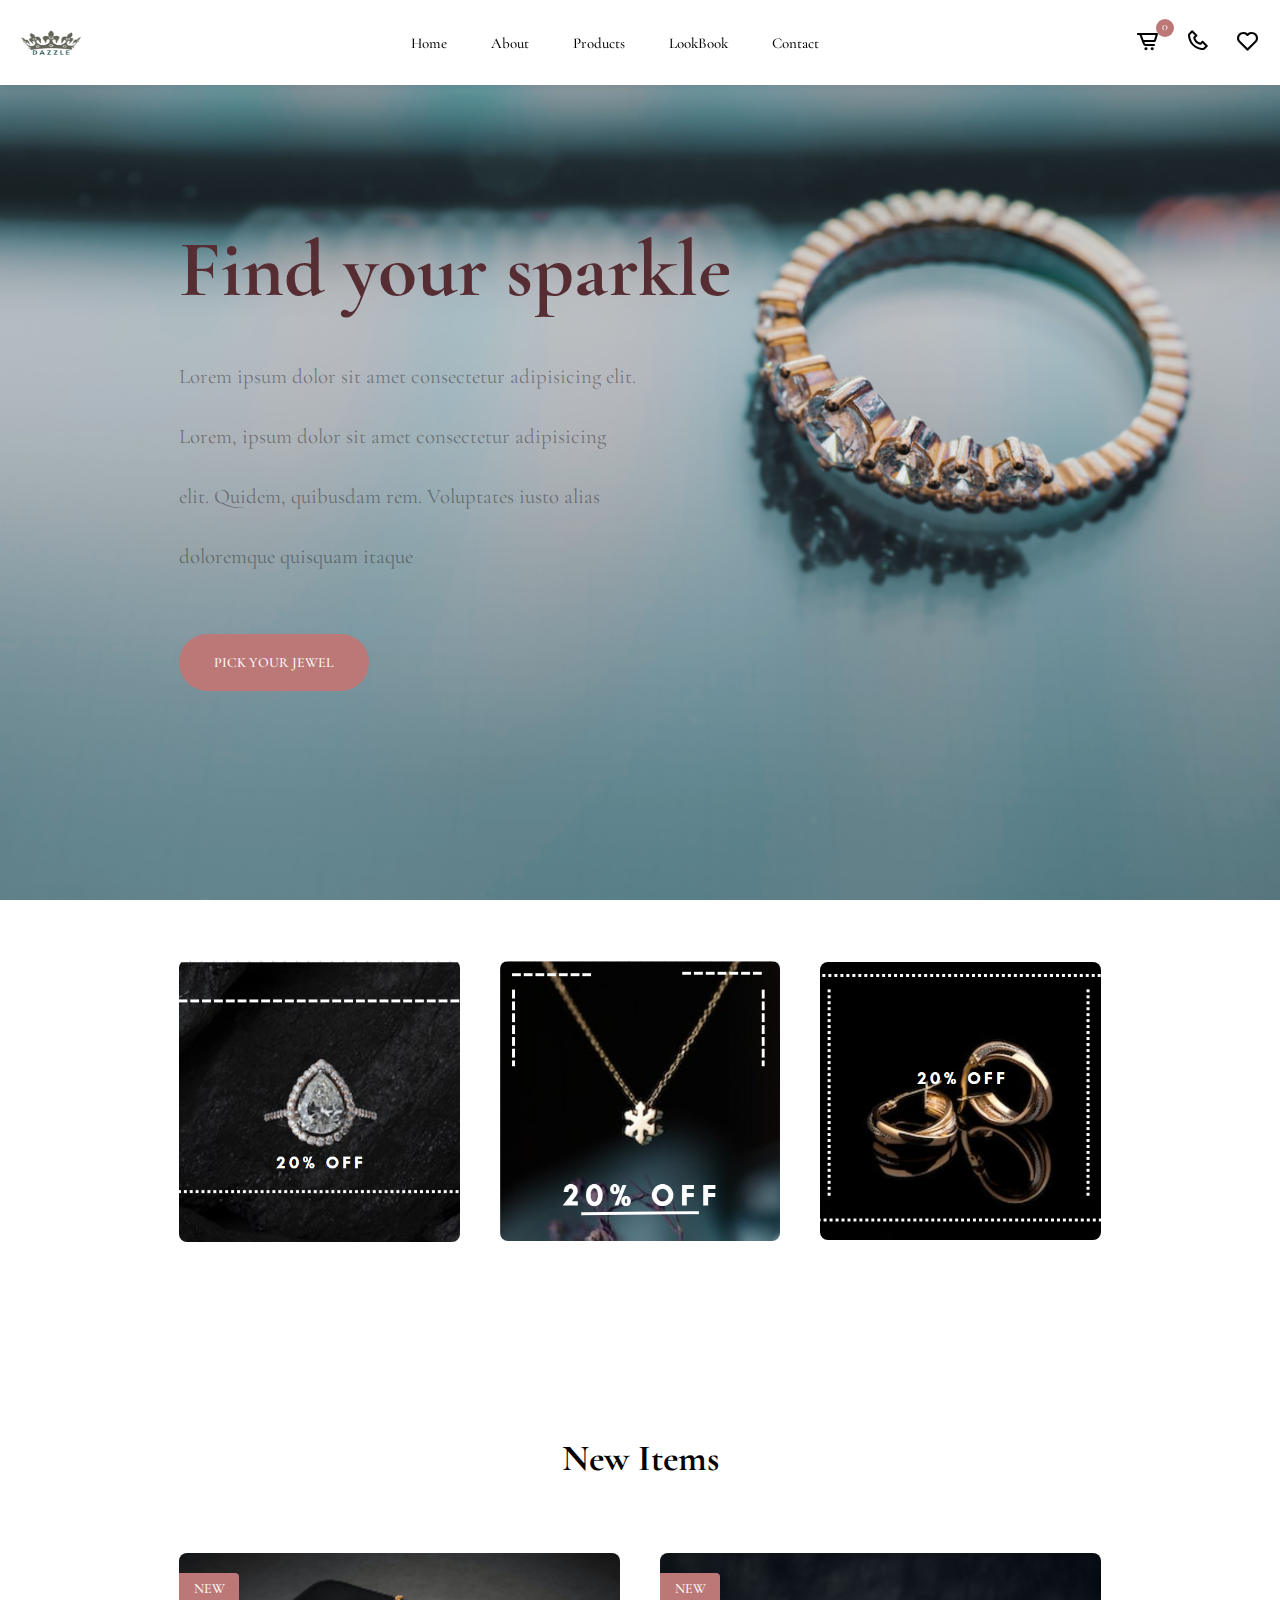
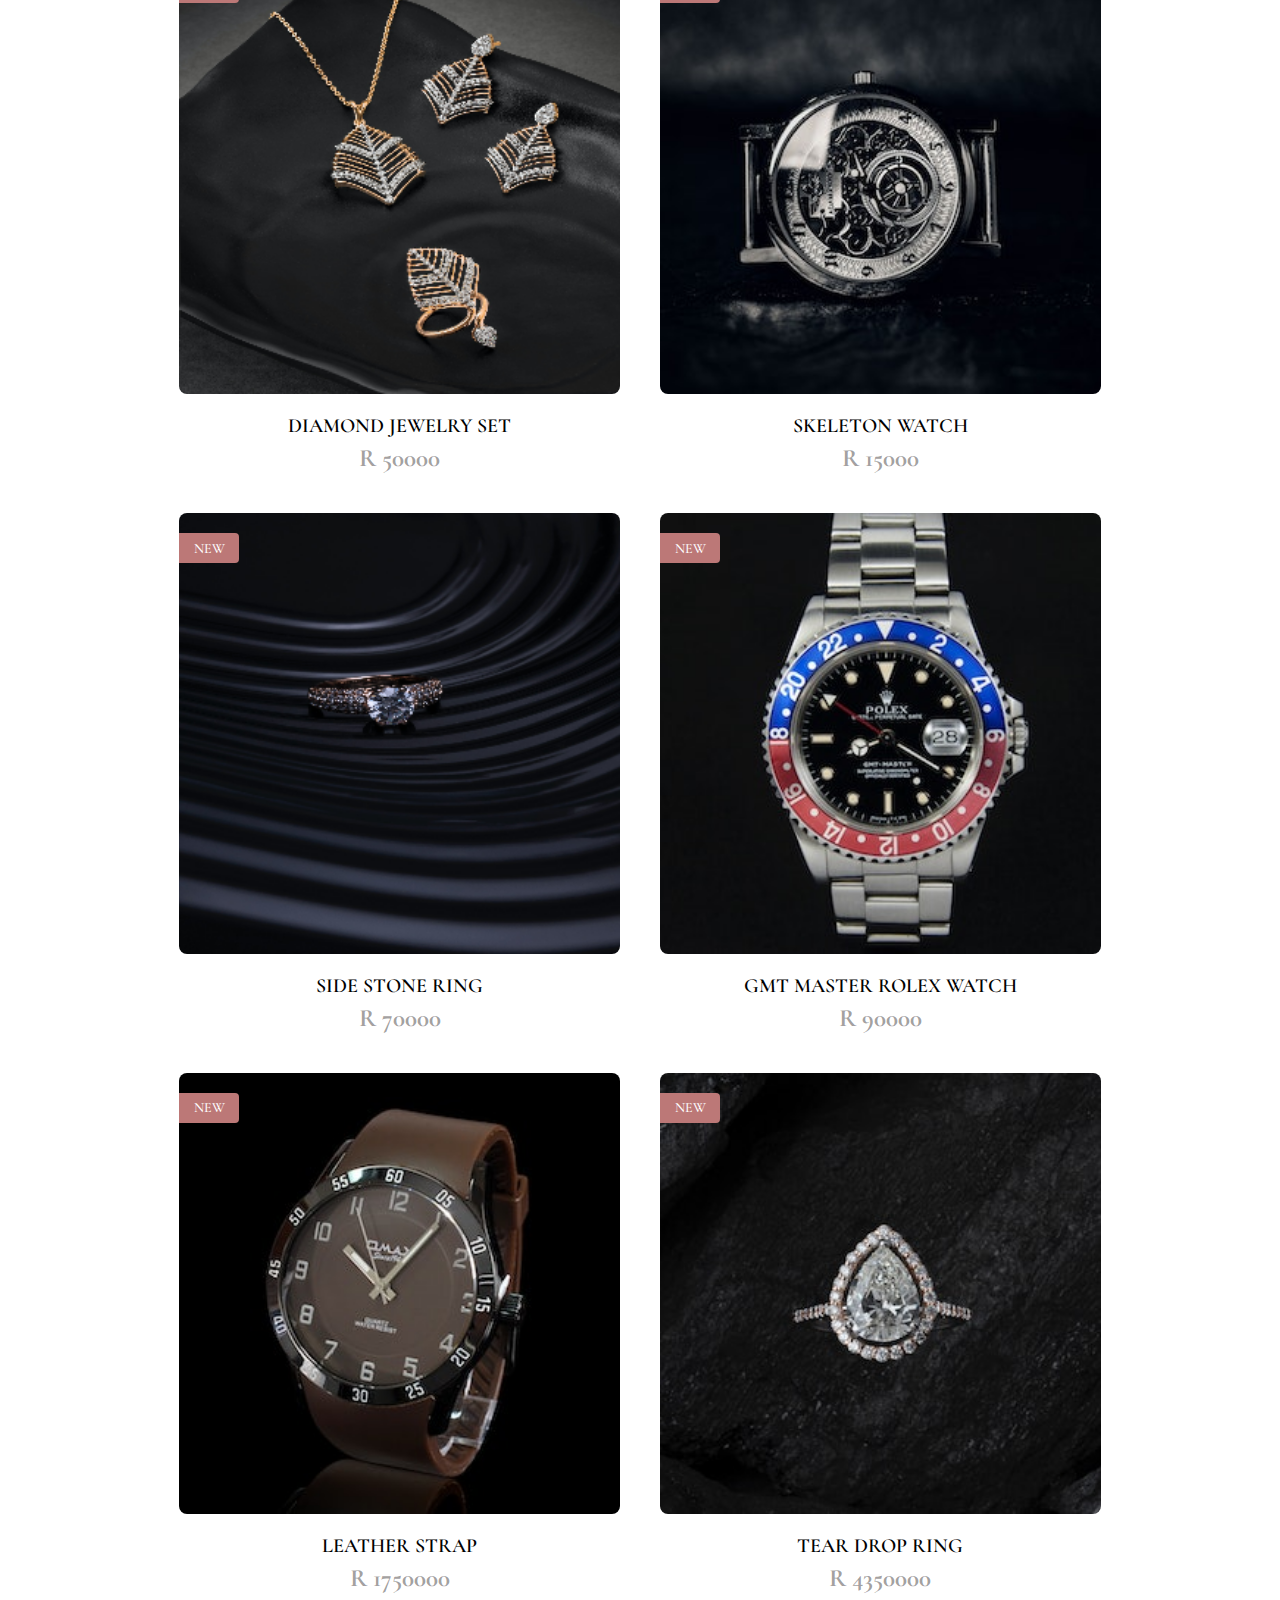
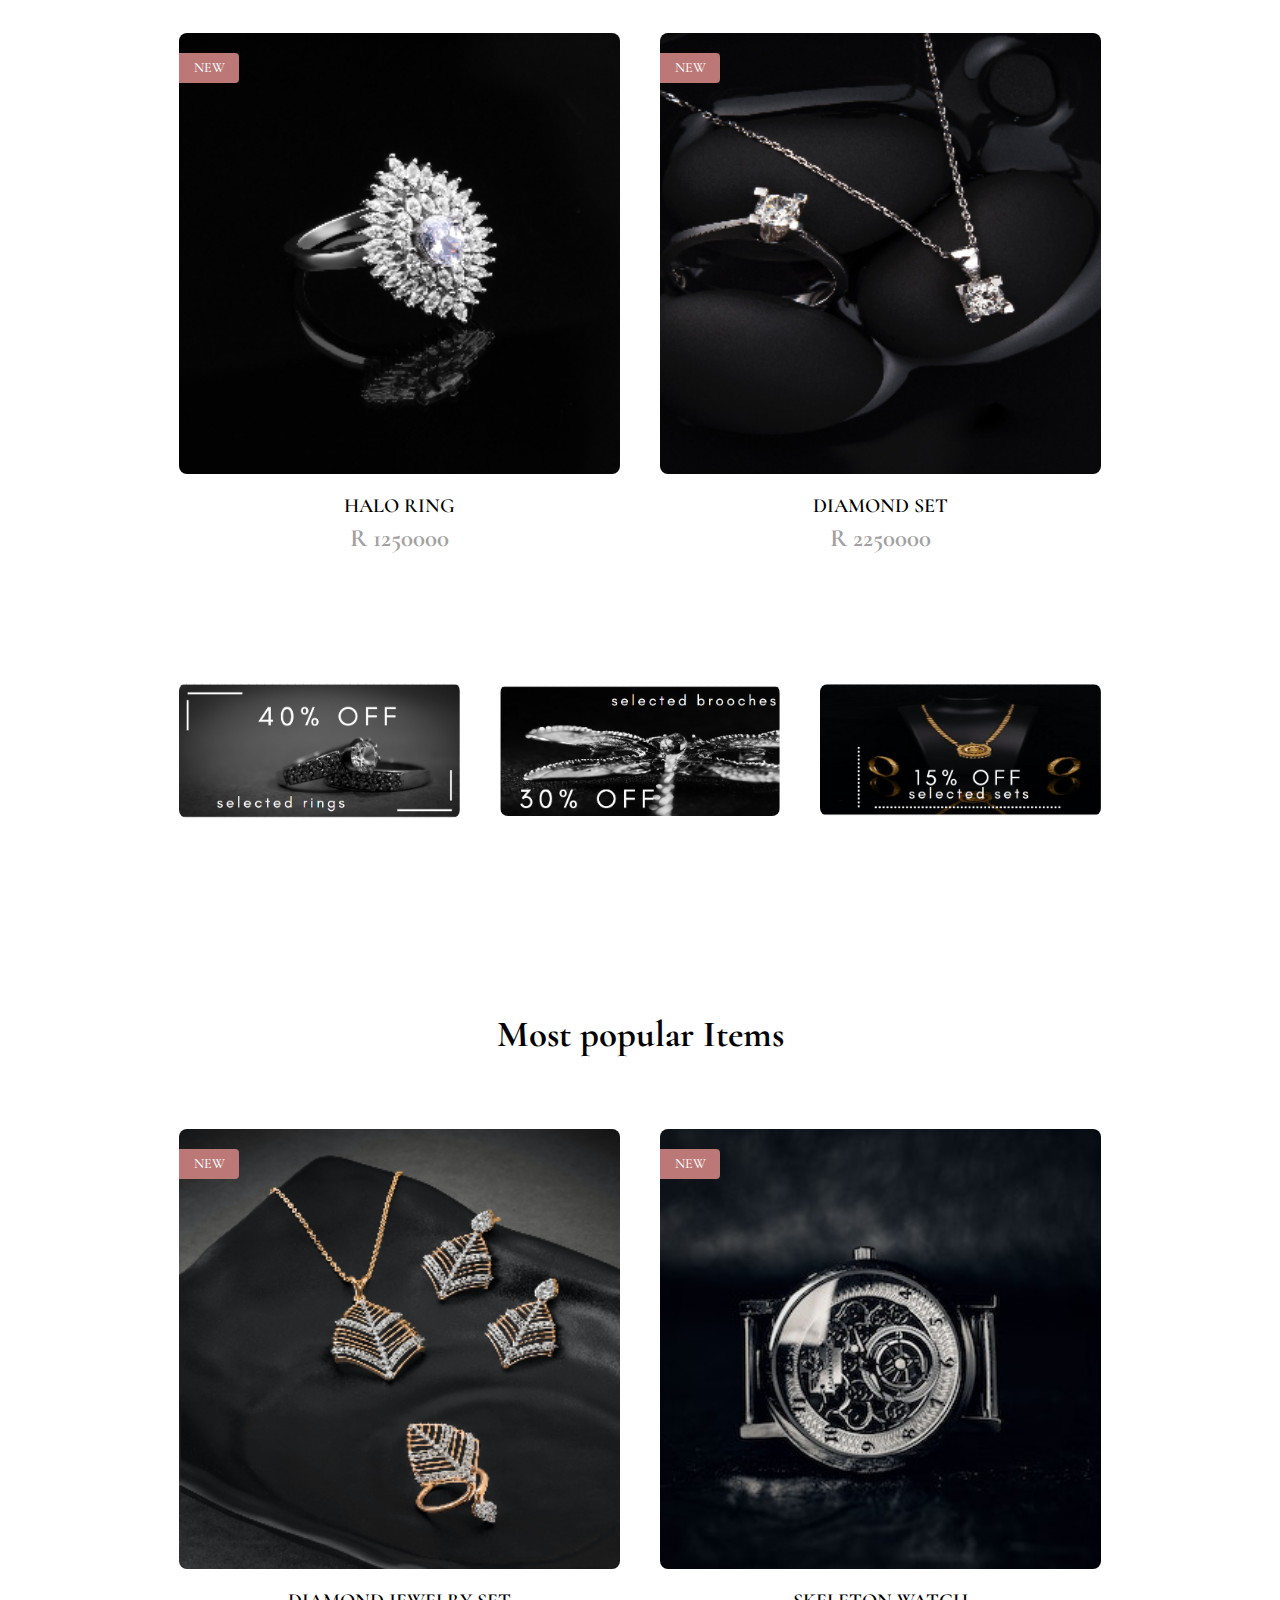
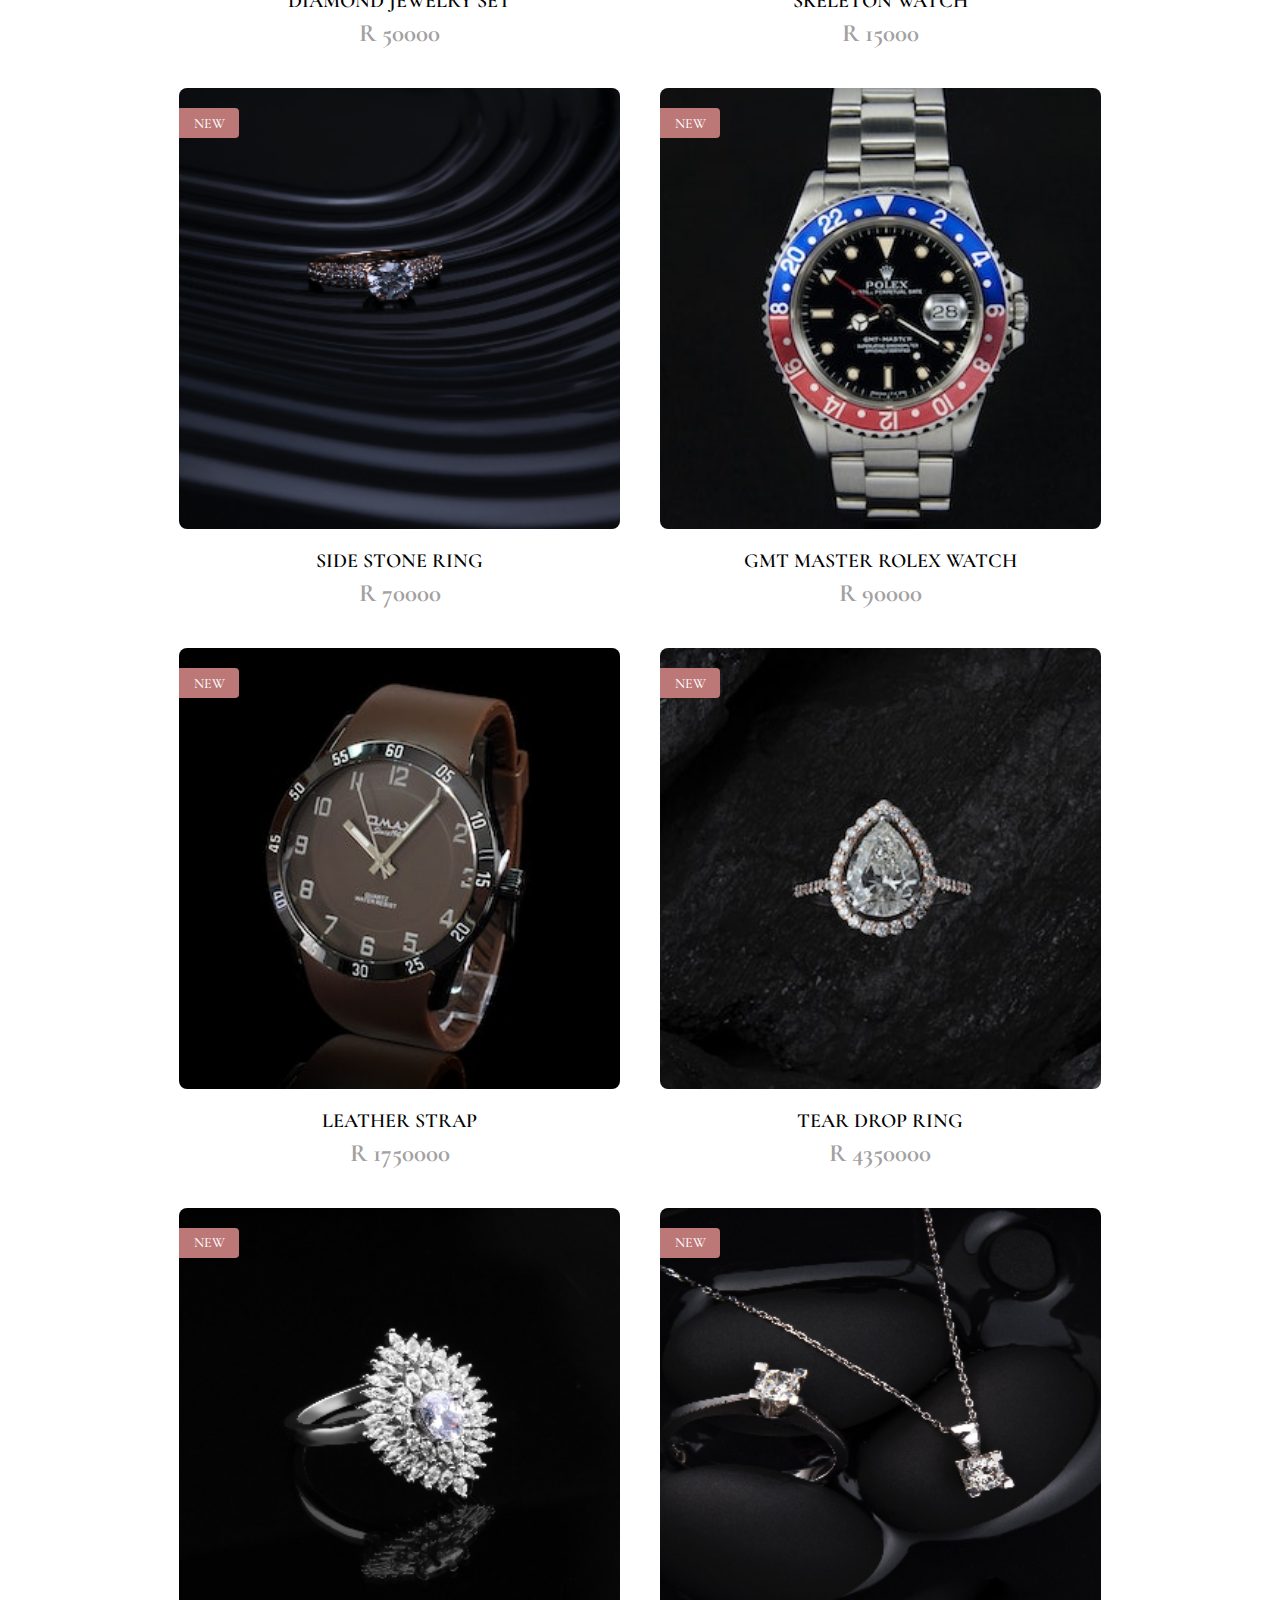
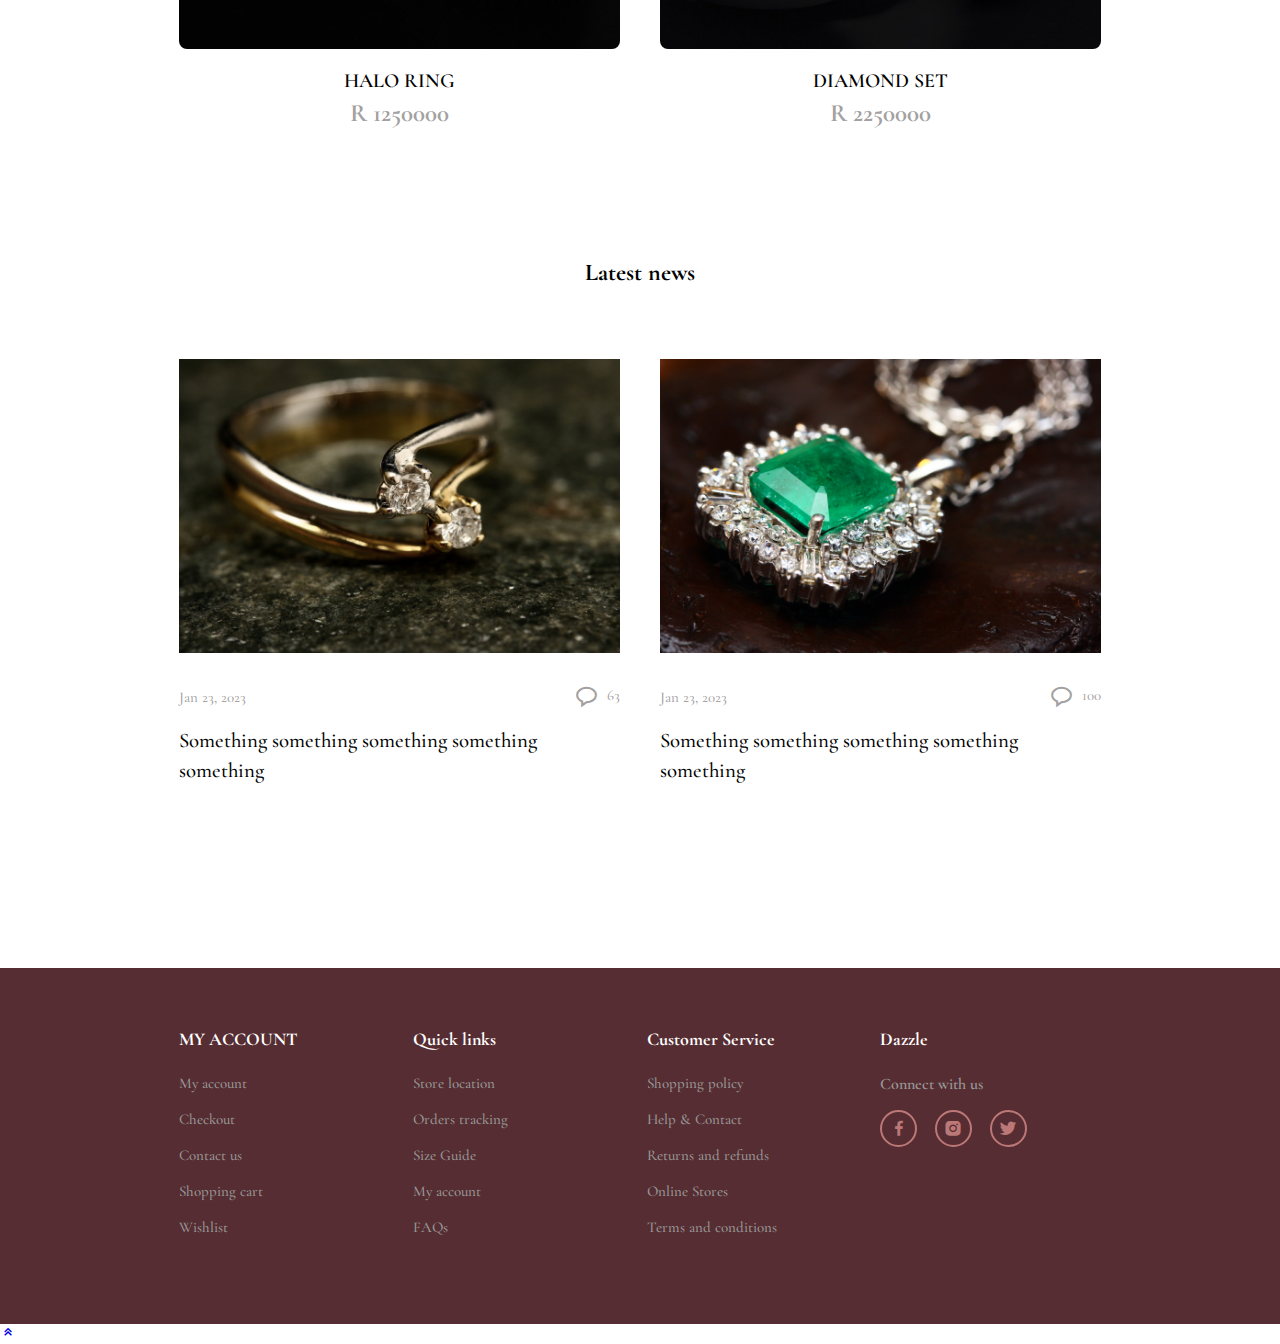
<file: index.html>
<!DOCTYPE html>
<html lang="en">
  <head>
    <meta charset="UTF-8" />
    <meta http-equiv="X-UA-Compatible" content="IE=edge" />
    <meta name="viewport" content="width=device-width, initial-scale=1.0" />
    <link rel="icon" href="./stylesheets/assets/logo.png" type="image/icon type">
    <title>Dazzle Jewelry</title>
     <link rel="stylesheet" type="text/css" href="/stylesheets/main.css">
    <link
      rel="stylesheet"
      href="https://unpkg.com/boxicons@latest/css/boxicons.min.css"/>

    <link rel="preconnect" href="https://fonts.googleapis.com" />
    <link rel="preconnect" href="https://fonts.gstatic.com" crossorigin />
    <link
      href="https://fonts.googleapis.com/css2?family=Cormorant+Garamond:ital,wght@0,500;0,600;0,700;1,500&display=swap"
      rel="stylesheet"
    />
  </head>

  <body>
<header>
    <a href="#" class="">
        <img src="/assets/logo.png" class="logo" >
    </a>
<!-- Navigation bar -->
    <ul class="navbar" id="navbar"></ul>
 <!-- Icon links -->
    <div class="home-icons">
        <a href="cart.html" id="cart__total__container">
          <span id="cart__total">0</span>
          <i class="bx bx-cart-alt"></i>
        </a>
        <a href="#"><i class="bx bx-phone"></i></a>
        <a href="#"><i class="bx bx-heart"></i></a>
         <div class="bx bx-menu" id="menu-icon"></div>
    </div>
</header>

<!-- Welcome section -->
<section class="home">
   <div class="home-text">
    <h1> Find your sparkle</h1>
    <p>Lorem ipsum dolor sit amet consectetur adipisicing elit. Lorem, ipsum dolor sit amet consectetur adipisicing elit.
      Quidem, quibusdam rem. Voluptates iusto alias doloremque quisquam itaque
    </p>
      <a href="product.html" class="btn">Pick your jewel</a>
   </div>
</section>


<!-- Image banner -->
<section class="banner">
  <div class="banner-item">
    <img src="/assets/banner1.png" alt="Banner 1">
  </div>
  <div class="banner-item">
    <img src="assets/banner2.png" alt="Banner 2">
  </div>
  <div class="banner-item">
    <img src="/assets/banner3.png" alt="Banner 3">
  </div>
</section>


<section class="new-product">
  <div class="center-text">
    <h2>New Items</h2>
  </div>
<div class="new-content" id="new-products"></div>
</section>

<section class="banner">
  <div class="banner-item">
    <img src="/assets/banneritem1.png" alt="Banner 1">
  </div>
  <div class="banner-item">
    <img src="/assets/banneritem2.png" alt="Banner 2">
  </div>
  <div class="banner-item">
    <img src="/assets/banneritem3.png" alt="Banner 2">
  </div>
  
</section>

<section class="new-product">
  <div class="center-text">
    <h2>Most popular Items</h2>
  </div>
<div class="new-content" id="popular-items"></div>
</div>
</section>

<section class="blog">
  <div class="center text">
    <h2>Latest news</h2>
  </div>

  <div class="blog-content">
    <div class="main-box">
      <div class="box-img">
        <img src="/assets/blog1.jpg">
      </div>
      <div class="in-bxx">
      <div class="in-text">
        <p> Jan 23, 2023</p>
      </div>
      <div class="in-icon">
       <a href="#"><i class="bx bx-message-rounded"></i>63</a> 
      </div>
      </div>
      <h3> Something something something something something</h3>
    </div>

    <div class="main-box">
      <div class="box-img">
        <img src="/assets/blog2.jpg">
      </div>
      <div class="in-bxx">
      <div class="in-text">
        <p> Jan 23, 2023</p>
      </div>
      <div class="in-icon">
       <a href="#"><i class="bx bx-message-rounded"></i>100</a> 
      </div>
      </div>
      <h3> Something something something something something</h3>
    </div>
  </div>
</section>

<section class="contact">
  <div class="contact-box">
    <h4>MY ACCOUNT</h4>
    <li><a href="#">My account</a></li>
    <li><a href="#">Checkout</a></li>
    <li><a href="#">Contact us</a></li>
    <li><a href="#">Shopping cart</a></li>
    <li><a href="#">Wishlist</a></li>
  </div>

  <div class="contact-box">
    <h4>Quick links</h4>
    <li><a href="#">Store location</a></li>
    <li><a href="#">Orders tracking</a></li>
    <li><a href="#">Size Guide</a></li>
    <li><a href="#">My account</a></li>
    <li><a href="#">FAQs</a></li>
  </div>

  <div class="contact-box">
    <h4>Customer Service</h4>
    <li><a href="#">Shopping policy</a></li>
    <li><a href="#">Help & Contact</a></li>
    <li><a href="#">Returns and refunds</a></li>
    <li><a href="#">Online Stores</a></li>
    <li><a href="#">Terms and conditions</a></li>
  </div>

  <div class="contact-box">
    <h4>Dazzle</h4>
    <h5>Connect with us</h5>
    <div class="social">
      <a href="#"><i class="bx bxl-facebook"></i></a>
      <a href="#"><i class="bx bxl-instagram-alt"></i></a>
      <a href="#"><i class="bx bxl-twitter"></i></a>
    </div>

  </div>
</section>

<a href="#" class="scroll-top"><i class="bx bx-chevrons-up"></i></a>


    <script src="/scripts/main.js" type="module"></script>
  </body>
</html>
</file>
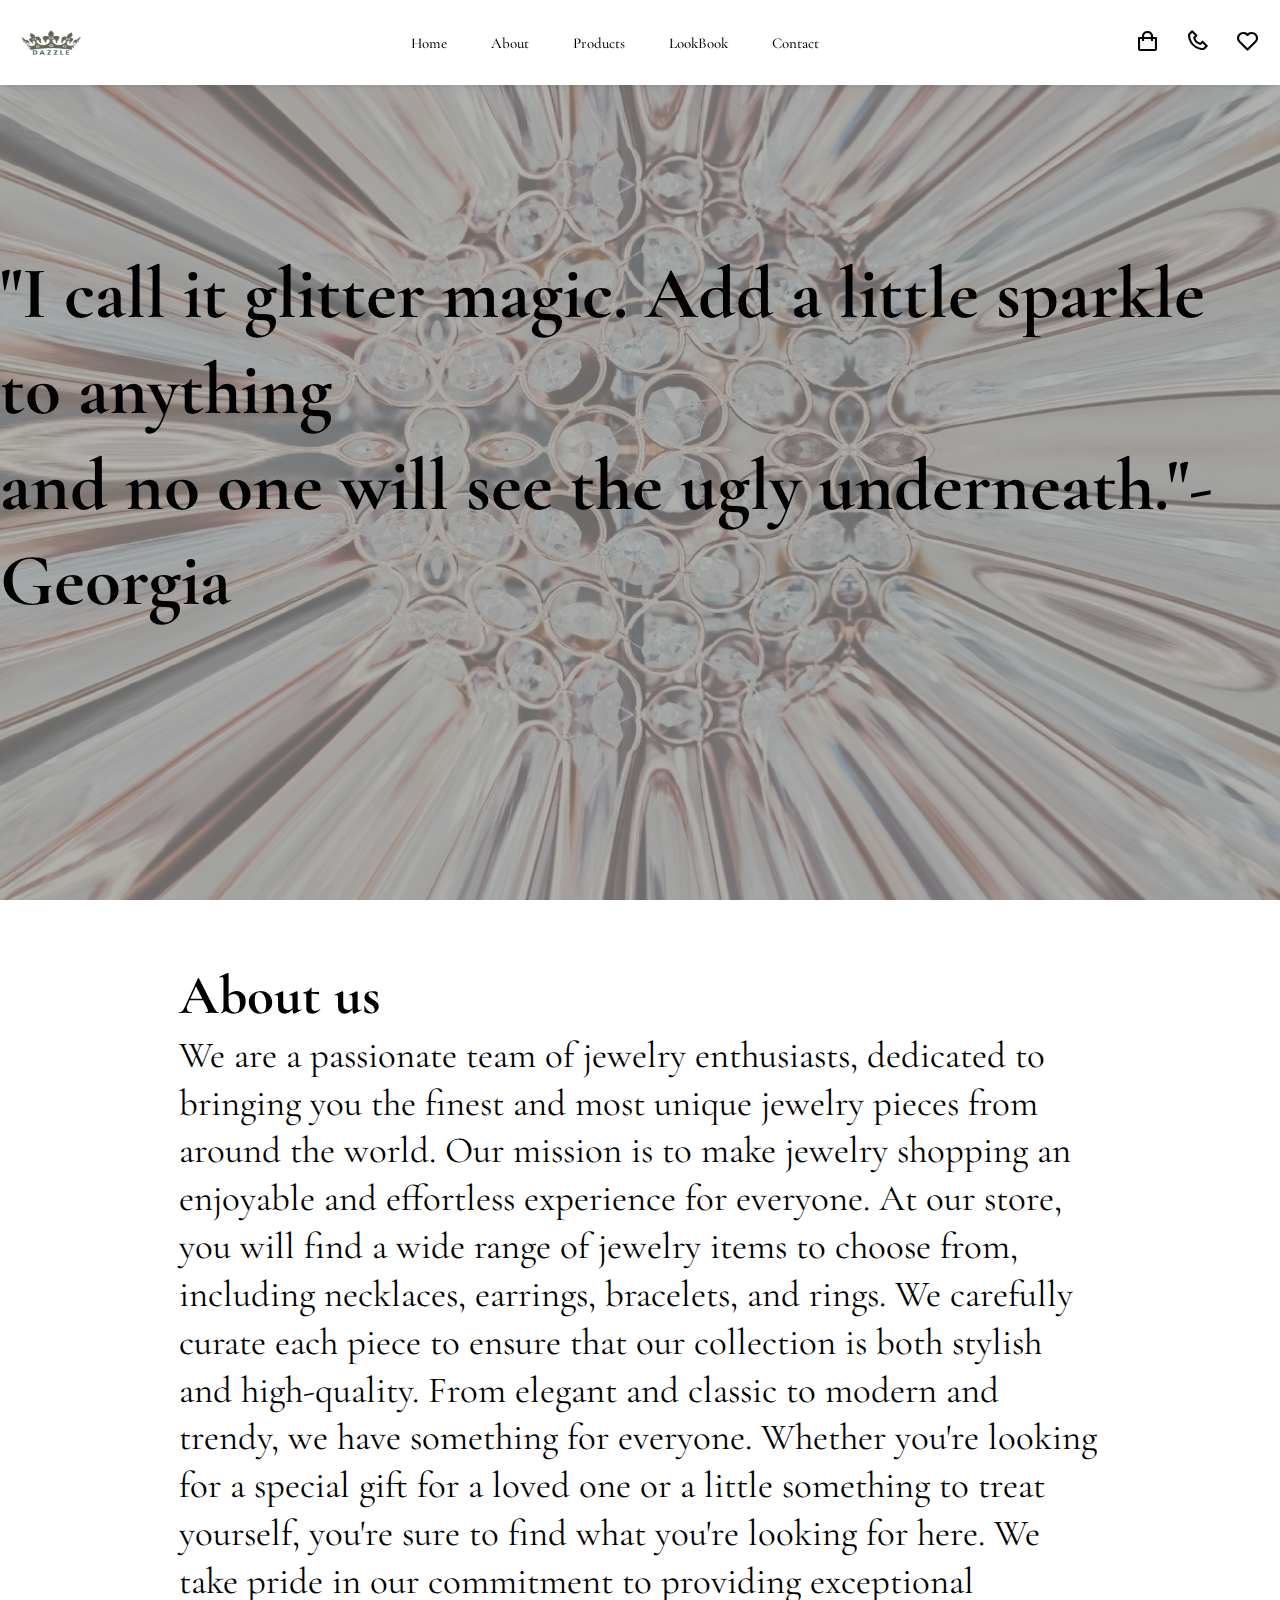
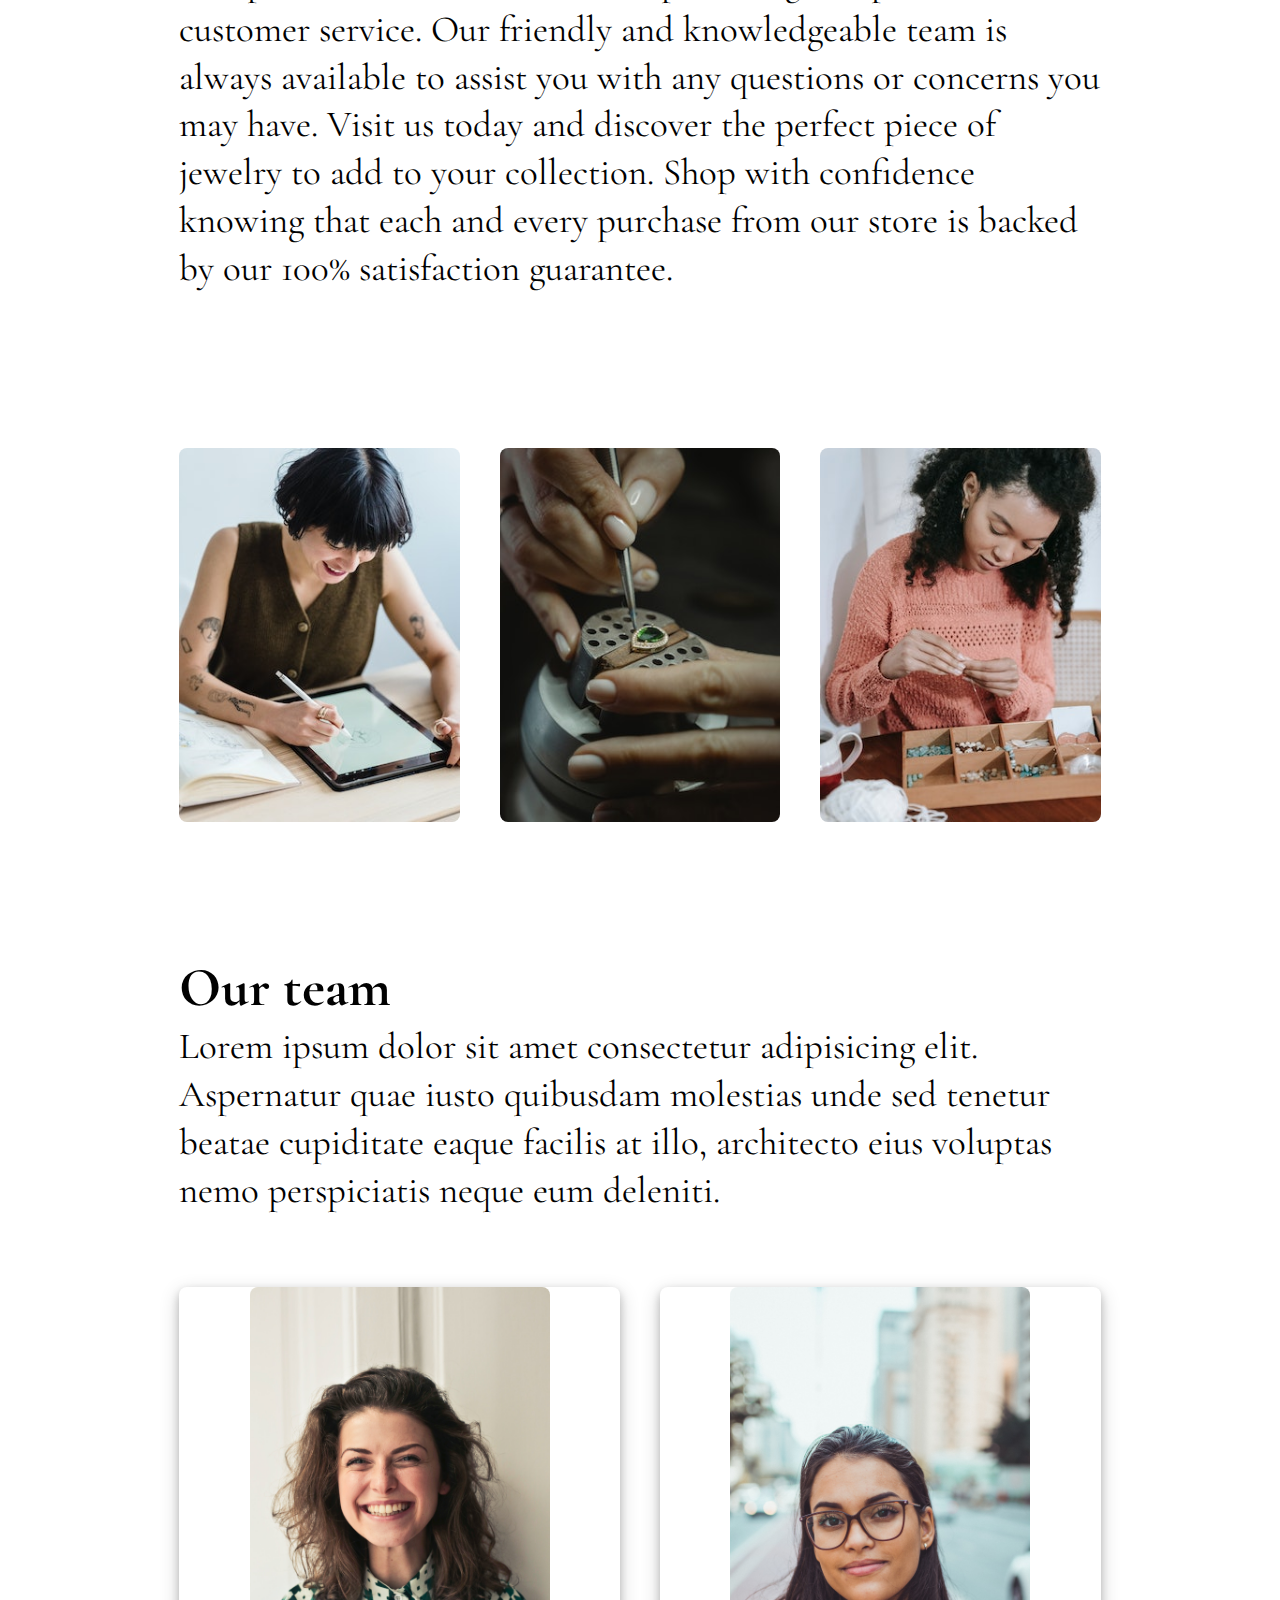
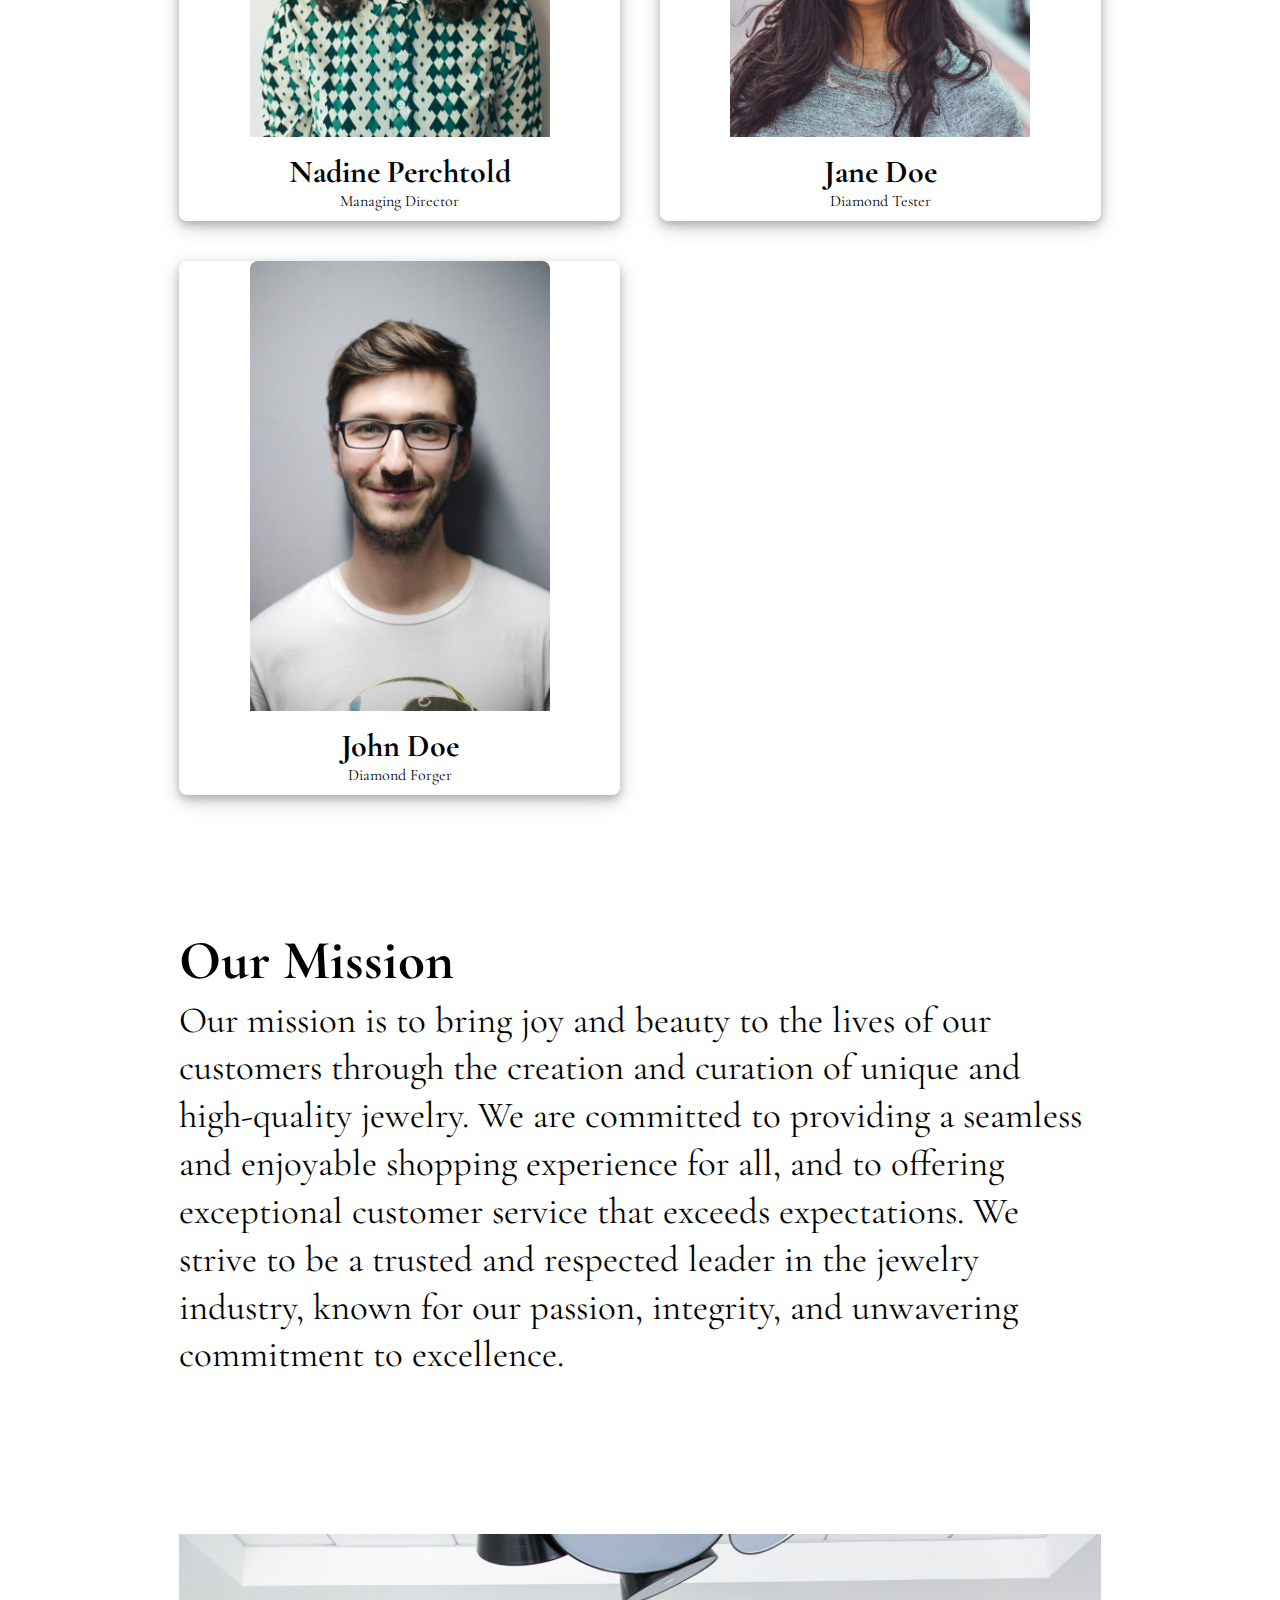
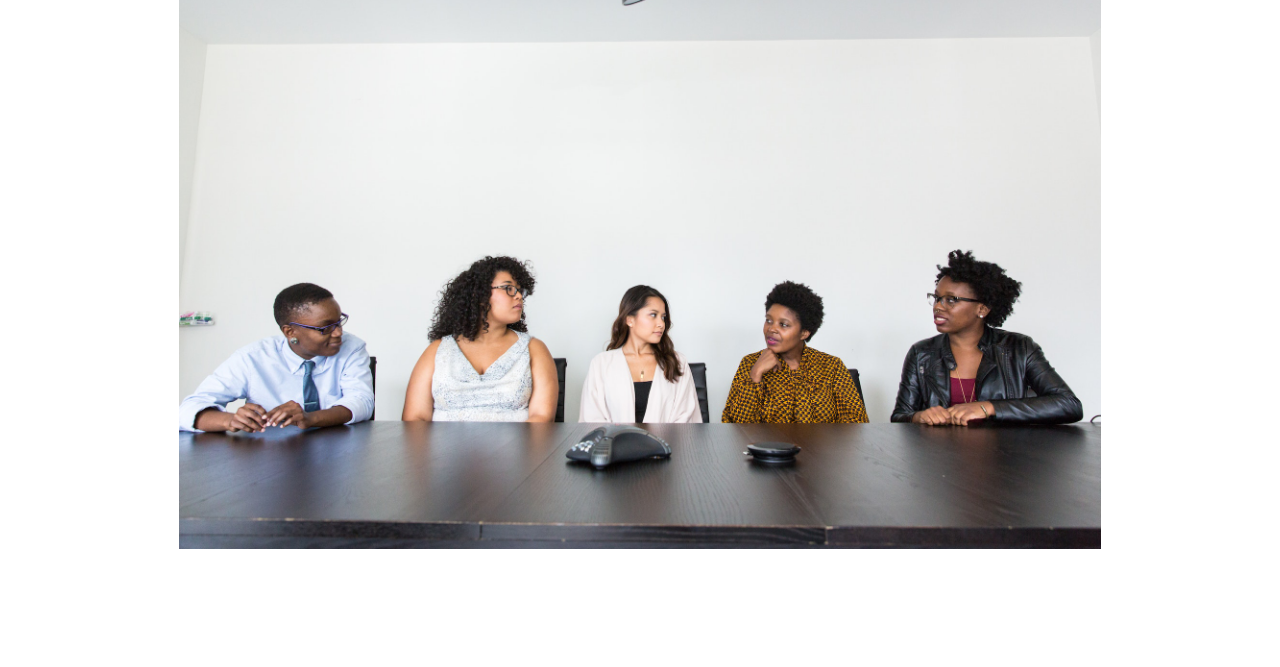
<file: about.html>
<!DOCTYPE html>
<html lang="en">
  <head>
    <meta charset="UTF-8" />
    <meta http-equiv="X-UA-Compatible" content="IE=edge" />
    <meta name="viewport" content="width=device-width, initial-scale=1.0" />
    <link rel="icon" href="./assets/logo.png" type="image/icon type">
    <title>Dazzle Jewelry</title>
    <link rel="stylesheet" type="text/css" href="/stylesheets/main.css">
    <link
      rel="stylesheet"
      href="https://unpkg.com/boxicons@latest/css/boxicons.min.css"/>

    <link rel="preconnect" href="https://fonts.googleapis.com" />
    <link rel="preconnect" href="https://fonts.gstatic.com" crossorigin />
    <link
      href="https://fonts.googleapis.com/css2?family=Cormorant+Garamond:ital,wght@0,500;0,600;0,700;1,500&display=swap"
      rel="stylesheet"
    />
  </head>

  <body>
<header>
    <a href="#" class="">
        <img src="./assets/logo.png" class="logo" >
    </a>
<!-- Navigation bar -->
<ul class="navbar" id="navbar"></ul>
 <!-- Icon links -->
    <div class="home-icons">
        <a href="#"><i class="bx bx-shopping-bag"></i></a>
        <a href="#"><i class="bx bx-phone"></i></a>
        <a href="#"><i class="bx bx-heart"></i></a>
         <div class="bx bx-menu" id="menu-icon"></div>
    </div>
</header>

<section class="about-hero">
  <div class="container">
  <div class="about-text">
    <h1> "I call it glitter magic. Add a little sparkle to anything <br> and no one will see the ugly underneath."- Georgia</h1>
     </div>
    </div>
</section>


<section class="about-section">
  <div class="about-text">
  <h2>About us</h2>
  <p>We are a passionate team of jewelry enthusiasts, dedicated to bringing you the finest and most unique jewelry pieces from around the world.
     Our mission is to make jewelry shopping an enjoyable and effortless experience for everyone.

    At our store, you will find a wide range of jewelry items to choose from, including necklaces, earrings, bracelets, and rings. We carefully curate each piece to ensure that our collection is both stylish and high-quality.
    
    From elegant and classic to modern and trendy, we have something for everyone. Whether you're looking for a special gift for a loved one or a little something to treat yourself, you're sure to find what you're looking for here.
    
    We take pride in our commitment to providing exceptional customer service. Our friendly and knowledgeable team is always available to assist you with any questions or concerns you may have.
    
    Visit us today and discover the perfect piece of jewelry to add to your collection. Shop with confidence knowing that each and every purchase from our store is backed by our 100% satisfaction guarantee.</p>
  </div>
</section>


<section class="about-banner">
  <div class="banner-item">
    <img src="./assets/abtbanner1.jpg" alt="Banner 1">
  </div>
  <div class="banner-item">
    <img src="./assets/abtbanner2.jpg" alt="Banner 2">
  </div>
  <div class="banner-item">
    <img src="./assets/abtbanner3.jpg" alt="Banner 3">
  </div>
</section>

<section class="about-section">
  <div class="about-text">
  <h2>Our team</h2>
  <p>Lorem ipsum dolor sit amet consectetur adipisicing elit. Aspernatur quae iusto quibusdam molestias unde sed tenetur beatae cupiditate eaque facilis at illo, 
    architecto eius voluptas nemo perspiciatis neque eum deleniti.</p>
  </div>
  <div id="our__team">
    
  </div>
</section>

<section class="about-section">
  <div class="about-text">
  <h2>Our Mission</h2>
  <p>Our mission is to bring joy and beauty to the lives of our customers through the creation and curation of unique and high-quality jewelry. We are committed to providing a seamless and enjoyable shopping experience for all, and to offering exceptional customer service that exceeds expectations. We strive to be a trusted and respected leader in the jewelry industry, known for our passion, integrity, and unwavering commitment to excellence.</p>
  </div>
</section>

<section>
  <div class="main-box">
    <div class="box-img">
      <img src="./assets/abtblog2.jpg">
    </div>
    <div class="in-bxx">
    <div class="in-text">
  </div>
</div>
</section>

<script src="scripts/main.js" type="module"></script>
</body>
</html>
</file>
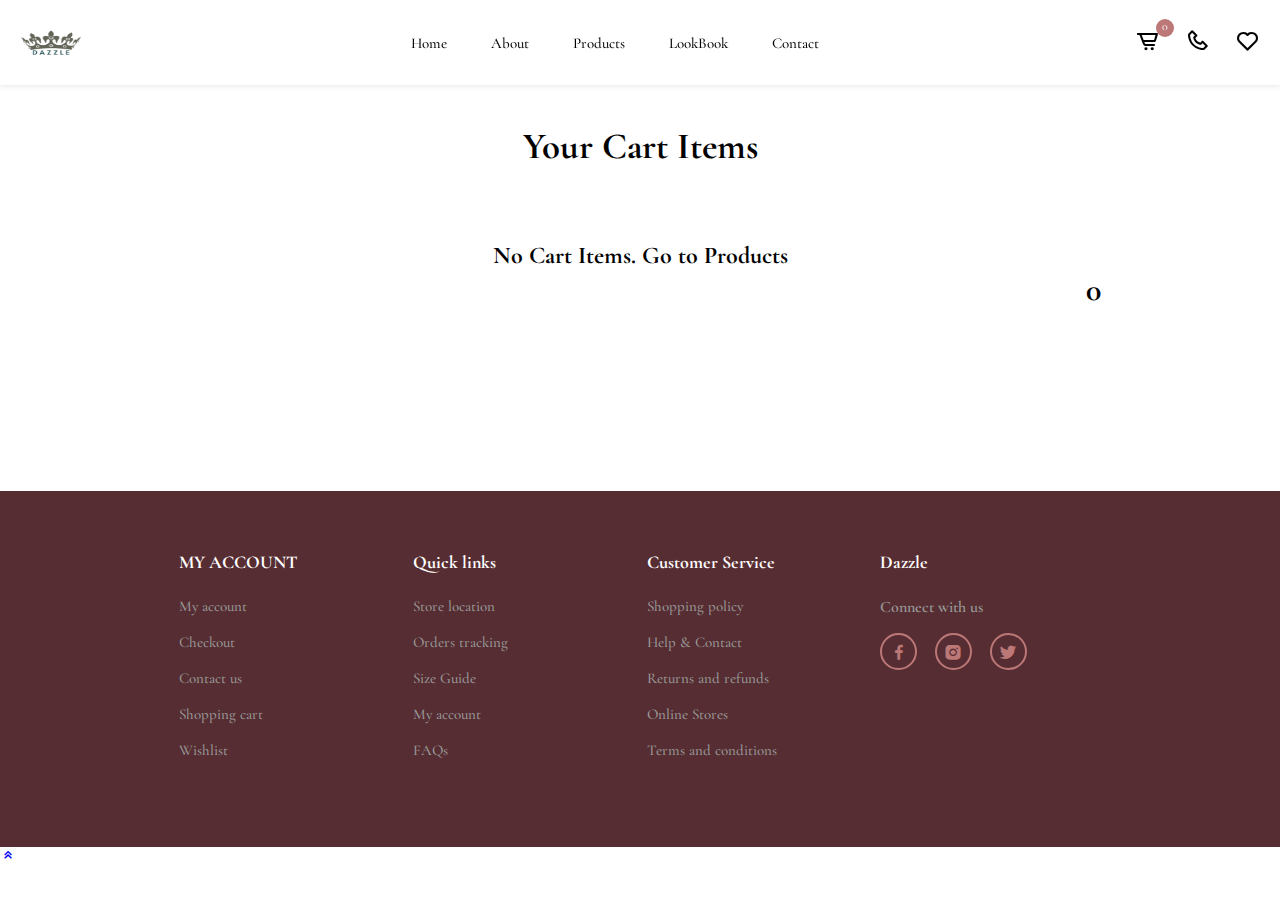
<file: cart.html>
<!DOCTYPE html>
<html lang="en">
  <head>
    <meta charset="UTF-8" />
    <meta http-equiv="X-UA-Compatible" content="IE=edge" />
    <meta name="viewport" content="width=device-width, initial-scale=1.0" />
    <link rel="icon" href="./assets/logo.png" type="image/icon type">
    <title>Dazzle Jewelry</title>
    <link rel="stylesheet" type="text/css" href="/stylesheets/main.css">
    <link
      rel="stylesheet"
      href="https://unpkg.com/boxicons@latest/css/boxicons.min.css"/>

    <link rel="preconnect" href="https://fonts.googleapis.com" />
    <link rel="preconnect" href="https://fonts.gstatic.com" crossorigin />
    <link
      href="https://fonts.googleapis.com/css2?family=Cormorant+Garamond:ital,wght@0,500;0,600;0,700;1,500&display=swap"
      rel="stylesheet"
    />
  </head>

  <body>
<header>
    <a href="#" class="">
        <img src="./assets/logo.png" class="logo" >
    </a>

    <!-- Navigation bar -->
    <ul class="navbar" id="navbar"></ul>

    <div class="home-icons">
        <a href="cart.html" id="cart__total__container">
            <span id="cart__total">0</span>
            <i class="bx bx-cart-alt"></i>
          </a>
        <a href="#"><i class="bx bx-phone"></i></a>
        <a href="#"><i class="bx bx-heart"></i></a>
         <div class="bx bx-menu" id="menu-icon"></div>
    </div>
</header>

<section class="cart-items-container">
  <div class="center-text">
    <h2>Your Cart Items</h2>
  </div>
<div class="new-content" id="cart-items">

</div>
<div id="subtotal">R 2000</div>
</section>



<section class="contact">
  <div class="contact-box">
    <h4>MY ACCOUNT</h4>
    <li><a href="#">My account</a></li>
    <li><a href="#">Checkout</a></li>
    <li><a href="#">Contact us</a></li>
    <li><a href="#">Shopping cart</a></li>
    <li><a href="#">Wishlist</a></li>
  </div>

  <div class="contact-box">
    <h4>Quick links</h4>
    <li><a href="#">Store location</a></li>
    <li><a href="#">Orders tracking</a></li>
    <li><a href="#">Size Guide</a></li>
    <li><a href="#">My account</a></li>
    <li><a href="#">FAQs</a></li>
  </div>

  <div class="contact-box">
    <h4>Customer Service</h4>
    <li><a href="#">Shopping policy</a></li>
    <li><a href="#">Help & Contact</a></li>
    <li><a href="#">Returns and refunds</a></li>
    <li><a href="#">Online Stores</a></li>
    <li><a href="#">Terms and conditions</a></li>
  </div>

  <div class="contact-box">
    <h4>Dazzle</h4>
    <h5>Connect with us</h5>
    <div class="social">
      <a href="#"><i class="bx bxl-facebook"></i></a>
      <a href="#"><i class="bx bxl-instagram-alt"></i></a>
      <a href="#"><i class="bx bxl-twitter"></i></a>
    </div>

  </div>
</section>

<a href="#" class="scroll-top"><i class="bx bx-chevrons-up"></i></a>


<script src="/scripts/main.js" type="module"></script>
</body>
</html>
</file>
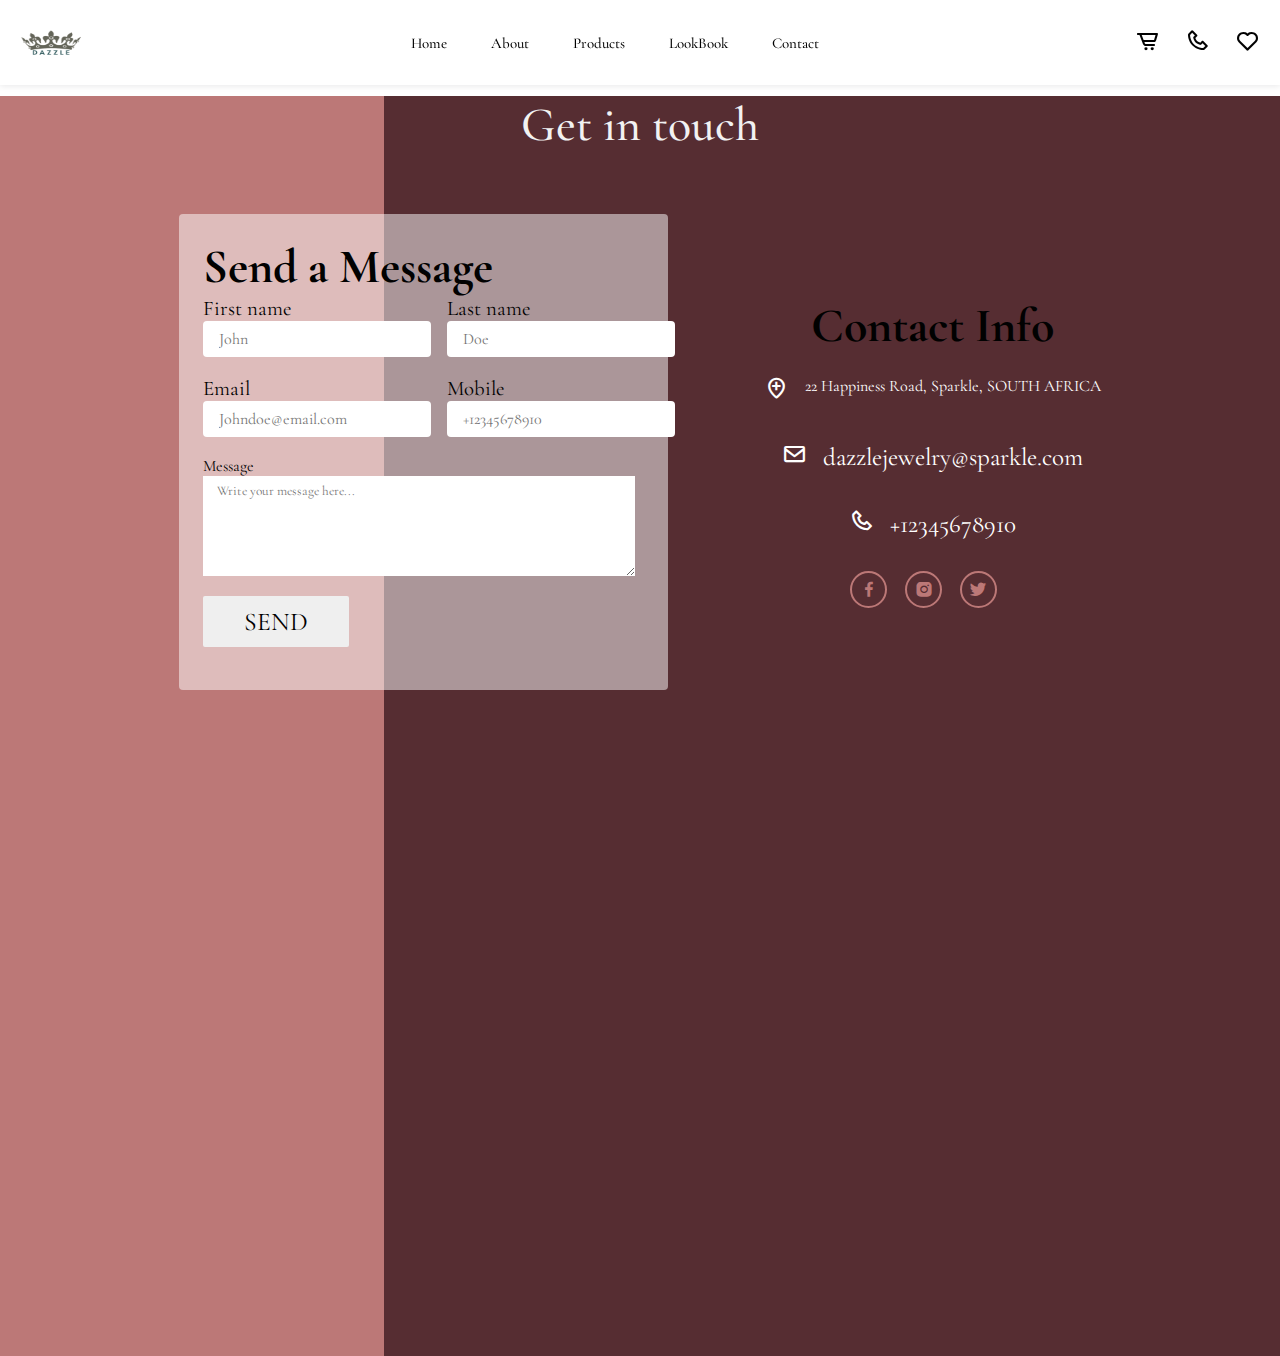
<file: contact.html>
<!DOCTYPE html>
<html lang="en">
  <head>
    <meta charset="UTF-8" />
    <meta http-equiv="X-UA-Compatible" content="IE=edge" />
    <meta name="viewport" content="width=device-width, initial-scale=1.0" />
    <link rel="icon" href="./assets/logo.png" type="image/icon type">
    <title>Dazzle Jewelry</title>
    <link rel="stylesheet" type="text/css" href="/stylesheets/main.css">
    <link
      rel="stylesheet"
      href="https://unpkg.com/boxicons@latest/css/boxicons.min.css"/>

    <link rel="preconnect" href="https://fonts.googleapis.com" />
    <link rel="preconnect" href="https://fonts.gstatic.com" crossorigin />
    <link
      href="https://fonts.googleapis.com/css2?family=Cormorant+Garamond:ital,wght@0,500;0,600;0,700;1,500&display=swap"
      rel="stylesheet"
    />
  </head>

  <body>
<header>
    <a href="#" class="">
        <img src="./assets/logo.png" class="logo" >
    </a>
<!-- Navigation bar -->
<ul class="navbar" id="navbar"></ul>
 <!-- Icon links -->
    <div class="home-icons">
        <a href="#"><i class="bx bx-cart-alt"></i></a>
        <a href="#"><i class="bx bx-phone"></i></a>
        <a href="#"><i class="bx bx-heart"></i></a>
         <div class="bx bx-menu" id="menu-icon"></div>
    </div>
</header>

<div class="wrapper">
<div class="contact_us">
  <div class="title">
    <h2>Get in touch</h2>
  </div>
  <section class="container-row">
    <div class="formbox">
      <!-- formbox -->
        <form>
          <h1>Send a Message</h1>
          <div class="form_box">
            <div class="row50">
              <div class="input_box">
                <span>First name</span>
                <input type="text" placeholder="John">
              </div>
            <div class="input_box">
              <span>Last name</span>
              <input type="text" placeholder="Doe">
            </div>
            </div>
            <div class="row50">
              <div class="input_box">
                <span>Email</span>
                <input type="text" placeholder="Johndoe@email.com">
              </div>
            <div class="input_box">
              <span>Mobile</span>
              <input type="text" placeholder="+12345678910">
            </div>
          </div>
          </div>
          <div class="row100">
            <div class="input_box">
              <span>Message</span>
              <textarea placeholder="Write your message here..."></textarea>
            </div>
          </div>
          <div class="row100">
            <div class="input_box">
              <input type="submit" value="send">
            </div>
          </div>
        </form>
    </div>
    <!-- infobox -->
      <div class="right-panel">
        <div class="contact-info">
          <h1>Contact Info</h1>
          <div class="info_box">
            <span><i class="bx bx-location-plus"></i></span>
            <p>22 Happiness Road, Sparkle, SOUTH AFRICA</p>
          </div>
          <div class="info_box">
          <span><i class="bx bx-envelope"></i></span>
            <a href="dazzlejewelry@sparkle.com">dazzlejewelry@sparkle.com</a>
          </div>
          <div class="info_box">
            <span><i class="bx bx-phone"></i></span>
            <a href="tel:+12345678910">+12345678910</a>
            </div>
        
        <!-- social icons -->
        <div class="social">
          <a href="#"><i class="bx bxl-facebook"></i></a>
          <a href="#"><i class="bx bxl-instagram-alt"></i></a>
          <a href="#"><i class="bx bxl-twitter"></i></a>
        </div>
        </div>
      </div>
    </section>
    <div class="contact-map">
      <iframe src="https://www.google.com/maps/embed?pb=!1m18!1m12!1m3!1d3310.63823543816!2d18.44652591573439!3d-33.92470922939533!2m3!1f0!2f0!3f0!
      3m2!1i1024!2i768!4f13.1!3m3!1m2!1s0x1dcc5d9854044ed9%3A0x6a0ebf49da5aabab!2sCodeSpace!5e0!3m2!1sen!2sza!4v1675442730434!5m2!1sen!2sza"
       style="border:0;" allowfullscreen="" loading="lazy" referrerpolicy="no-referrer-when-downgrade"></iframe>
    </div>
  </div>
</div>

<script src="scripts/main.js" type="module"></script>
<!-- <script type="text/javascript"
    src="http://maps.googleapis.com/maps/api/js?sensor=false&callback=initialize">
</script>
<script type="text/javascript">
  var parliament = new google.maps.LatLng(59.327383, 18.06747);
var marker;
  
function initialize() {
  var myOptions = {
    zoom: 12,
    center: parliament ,
    mapTypeId: google.maps.MapTypeId.ROADMAP
  };
  var map = new google.maps.Map(document.getElementById("map_canvas"),
      myOptions);
  
   var marker = new google.maps.Marker({
    position: parliament, 
    map: map, 
    title:"Hello World!"
});   
}

</script> -->
</body>
</html>
</file>
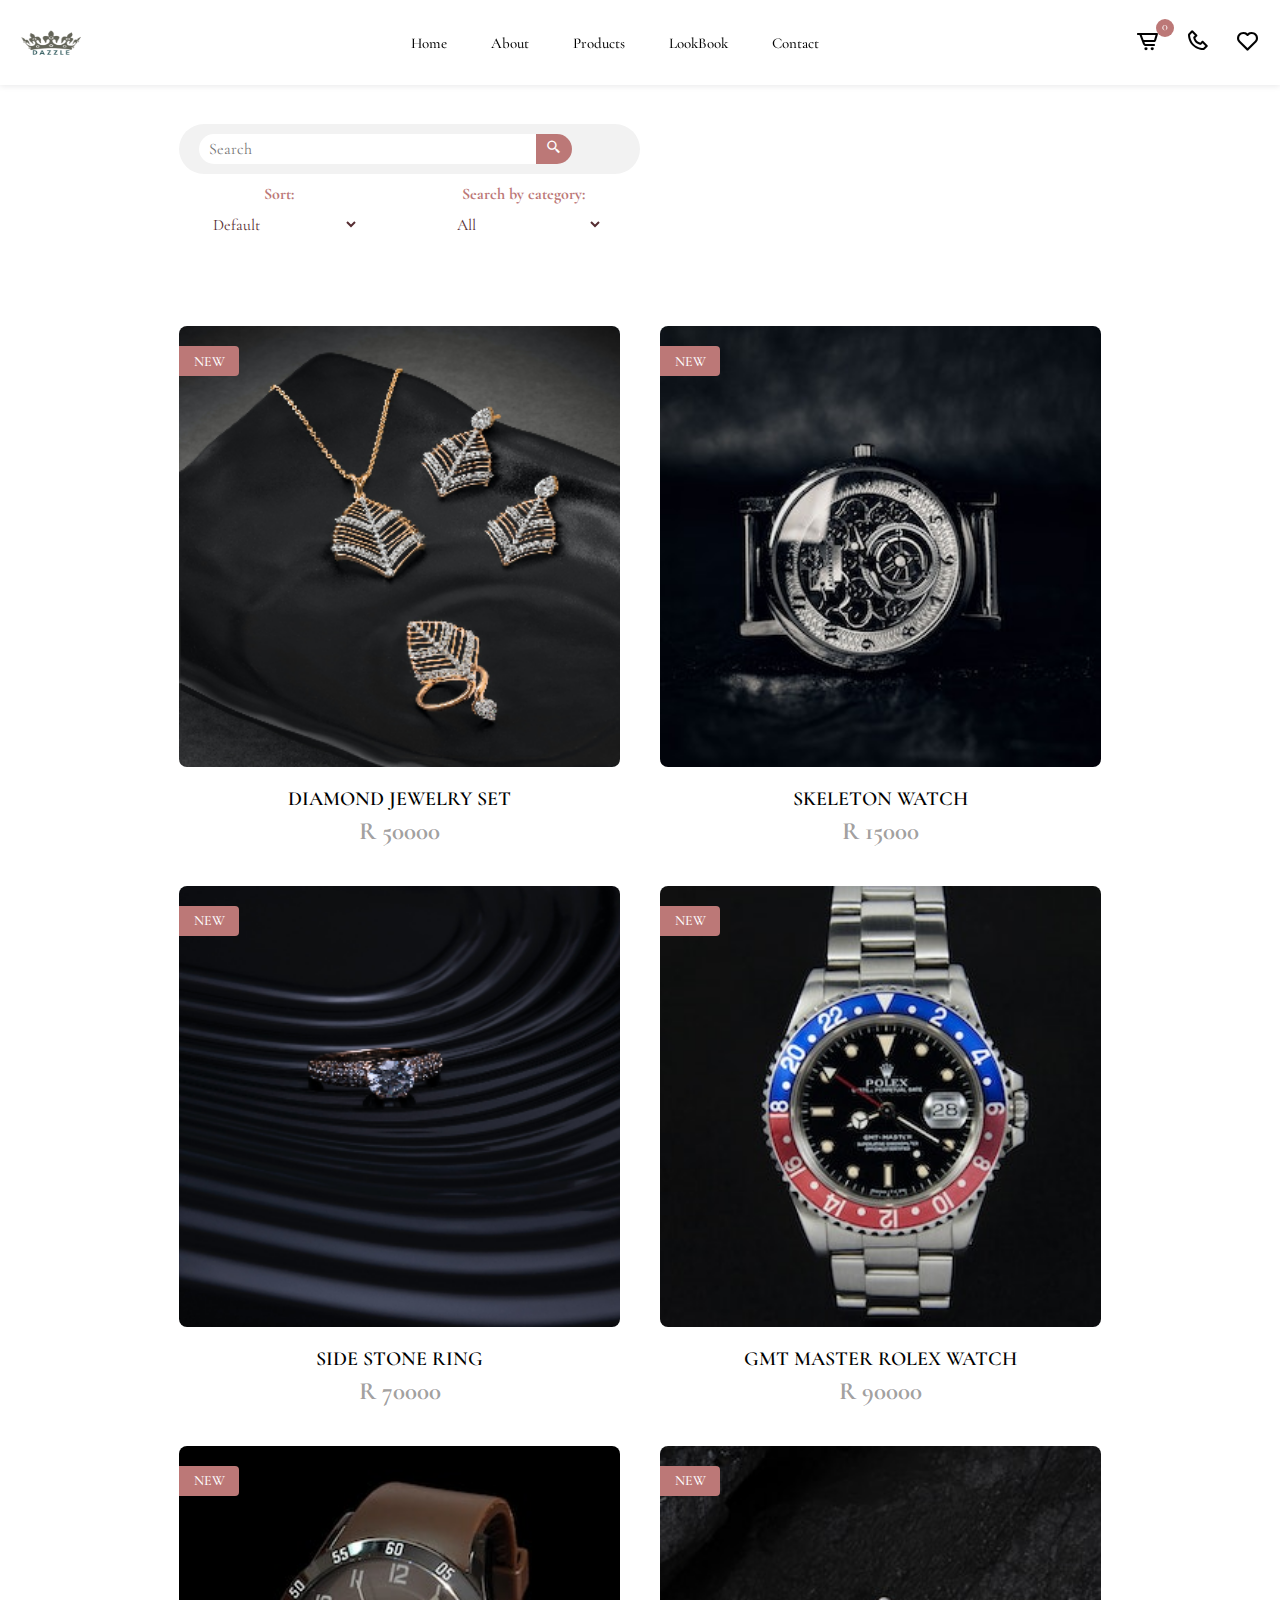
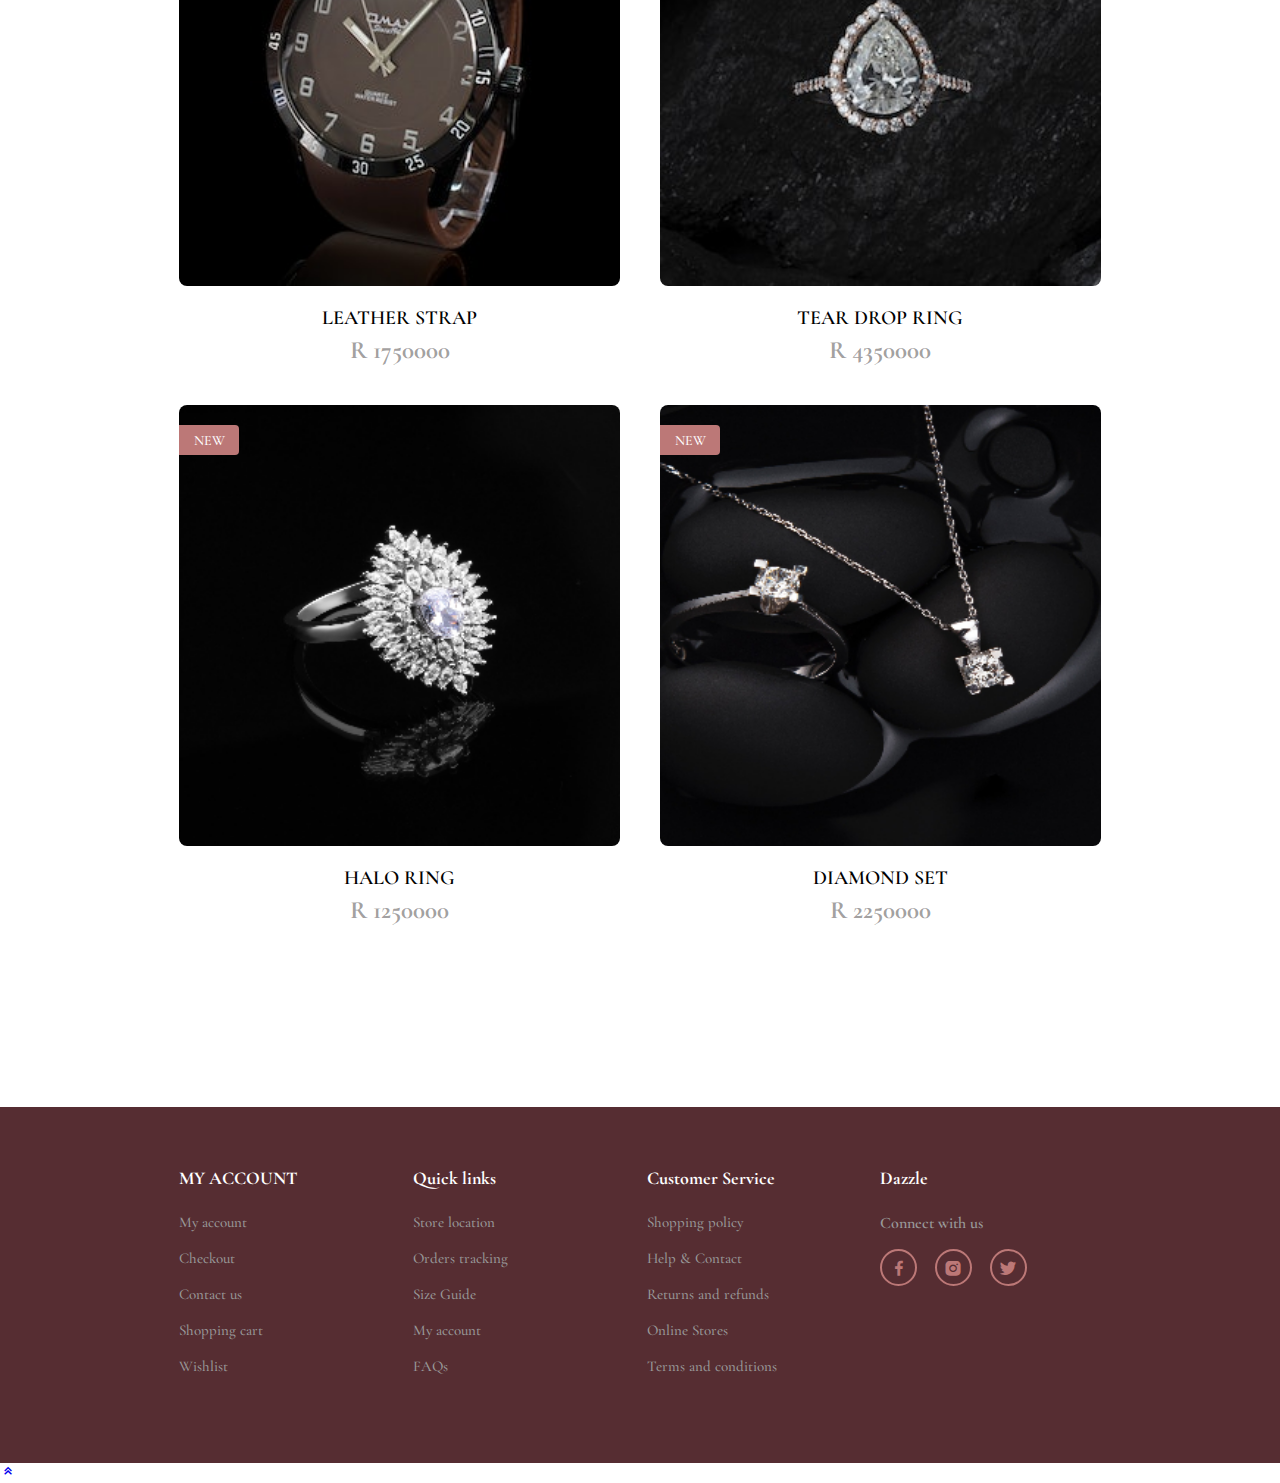
<file: product.html>
<!DOCTYPE html>
<html lang="en">
  <head>
    <meta charset="UTF-8" />
    <meta http-equiv="X-UA-Compatible" content="IE=edge" />
    <meta name="viewport" content="width=device-width, initial-scale=1.0" />
    <link rel="icon" href="./assets/logo.png" type="image/icon type">
    <title>Dazzle Jewelry</title>
    <link rel="stylesheet" type="text/css" href="/stylesheets/main.css">
    <link
      rel="stylesheet"
      href="https://unpkg.com/boxicons@latest/css/boxicons.min.css"/>

    <link rel="preconnect" href="https://fonts.googleapis.com" />
    <link rel="preconnect" href="https://fonts.gstatic.com" crossorigin />
    <link
      href="https://fonts.googleapis.com/css2?family=Cormorant+Garamond:ital,wght@0,500;0,600;0,700;1,500&display=swap"
      rel="stylesheet"
    />
  </head>

  <body>
<header>
    <a href="#" class="">
        <img src="./assets/logo.png" class="logo" >
    </a>

    <!-- Navigation bar -->
    <ul class="navbar" id="navbar"></ul>

    <div class="home-icons">
      <a href="cart.html" id="cart__total__container">
        <span id="cart__total">0</span>
        <i class="bx bx-cart-alt"></i>
      </a>
        <a href="#"><i class="bx bx-phone"></i></a>
        <a href="#"><i class="bx bx-heart"></i></a>
         <div class="bx bx-menu" id="menu-icon"></div>
    </div>
</header>




<section class="new-product">
  <div class="search_bar_container">
  <div class="search">
     <input type="text" class="searchTerm" id="searchTerm" placeholder="Search">
     <button type="button" class="searchButton" id="searchButton">
       <i class="bx bx-search-alt-2"></i>
    </button>
  </div>
</div>
  <div class="center-text">
  </div>
  <div class="sort_search_container">
    <div class="sort-container">
      <label for="category" id="sort_by_price">Sort:</label><br>
      <select id="sort_by_price_value" name="rings">
        <option value="0">Default</option>
        <option value="1">Price low-high</option>
        <option value="2">rice high-low</option>
      </select>
    </div>
    <div class="search-container">
      <label for="category" id="search_by_category">Search by category:</label><br>
      <select id="category" name="category">
        <option value="">All</option>
        <option value="WATCH">Watches</option>
        <option value="RING">Rings</option>
        <option value="SET">Sets</option>
      </select>
    </div>
  </div>
  
  
<div class="new-content" id="new-products"></div>
</section>



<section class="contact">
  <div class="contact-box">
    <h4>MY ACCOUNT</h4>
    <li><a href="#">My account</a></li>
    <li><a href="#">Checkout</a></li>
    <li><a href="#">Contact us</a></li>
    <li><a href="#">Shopping cart</a></li>
    <li><a href="#">Wishlist</a></li>
  </div>

  <div class="contact-box">
    <h4>Quick links</h4>
    <li><a href="#">Store location</a></li>
    <li><a href="#">Orders tracking</a></li>
    <li><a href="#">Size Guide</a></li>
    <li><a href="#">My account</a></li>
    <li><a href="#">FAQs</a></li>
  </div>

  <div class="contact-box">
    <h4>Customer Service</h4>
    <li><a href="#">Shopping policy</a></li>
    <li><a href="#">Help & Contact</a></li>
    <li><a href="#">Returns and refunds</a></li>
    <li><a href="#">Online Stores</a></li>
    <li><a href="#">Terms and conditions</a></li>
  </div>

  <div class="contact-box">
    <h4>Dazzle</h4>
    <h5>Connect with us</h5>
    <div class="social">
      <a href="#"><i class="bx bxl-facebook"></i></a>
      <a href="#"><i class="bx bxl-instagram-alt"></i></a>
      <a href="#"><i class="bx bxl-twitter"></i></a>
    </div>

  </div>
</section>

<a href="#" class="scroll-top"><i class="bx bx-chevrons-up"></i></a>


<script src="scripts/main.js" type="module"></script>
</body>
</html>
</file>
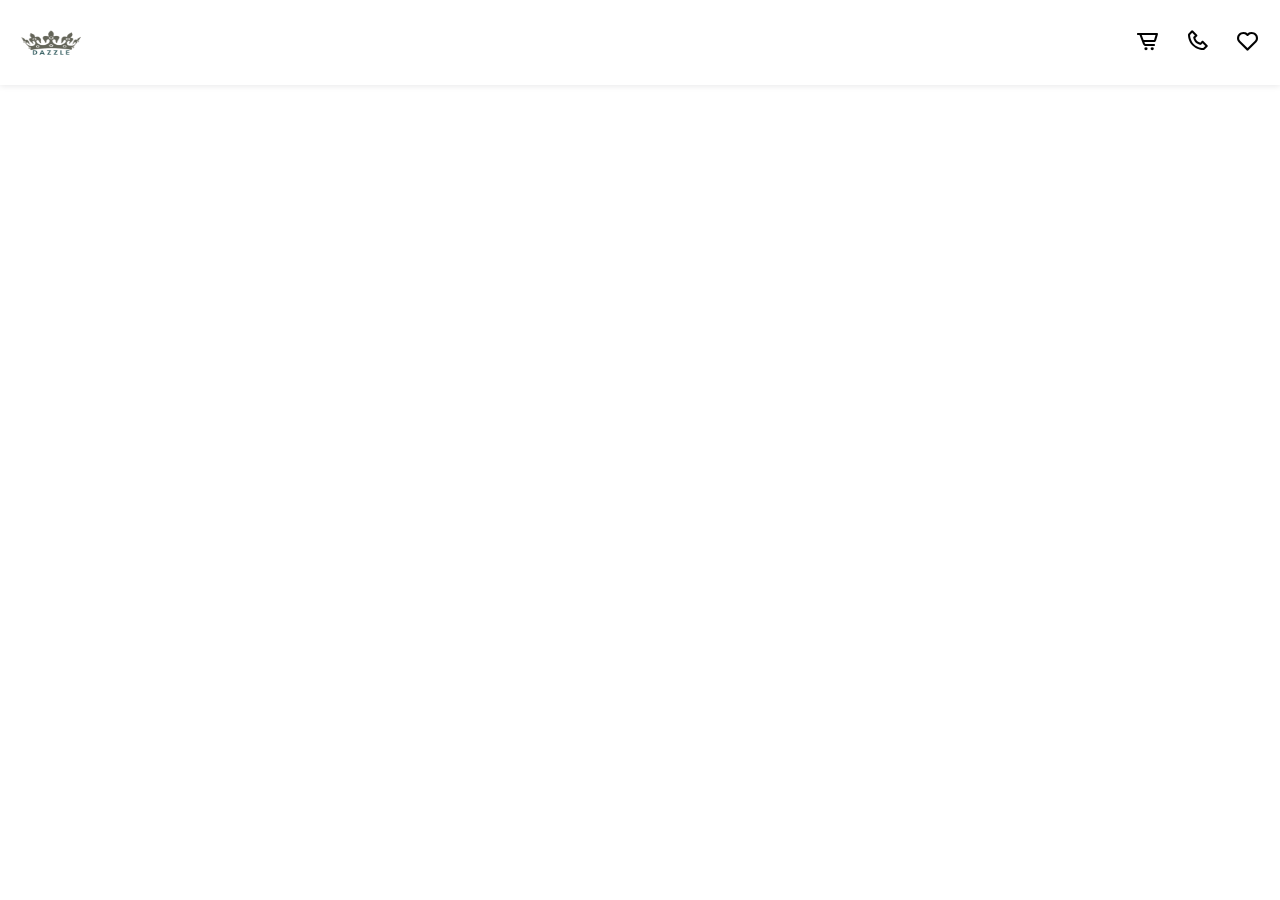
<file: stylesheets/contact.html>
<!DOCTYPE html>
<html lang="en">
  <head>
    <meta charset="UTF-8" />
    <meta http-equiv="X-UA-Compatible" content="IE=edge" />
    <meta name="viewport" content="width=device-width, initial-scale=1.0" />
    <link rel="icon" href="./assets/logo.png" type="image/icon type">
    <title>Dazzle Jewelry</title>
    <link rel="stylesheet" type="text/css" href="/stylesheets/main.css">
    <link
      rel="stylesheet"
      href="https://unpkg.com/boxicons@latest/css/boxicons.min.css"/>

    <link rel="preconnect" href="https://fonts.googleapis.com" />
    <link rel="preconnect" href="https://fonts.gstatic.com" crossorigin />
    <link
      href="https://fonts.googleapis.com/css2?family=Cormorant+Garamond:ital,wght@0,500;0,600;0,700;1,500&display=swap"
      rel="stylesheet"
    />
  </head>

  <body>
<header>
    <a href="#" class="">
        <img src="./assets/logo.png" class="logo" >
    </a>
<!-- Navigation bar -->
<ul class="navbar" id="navbar"></ul>
 <!-- Icon links -->
    <div class="home-icons">
        <a href="#"><i class="bx bx-cart-alt"></i></a>
        <a href="#"><i class="bx bx-phone"></i></a>
        <a href="#"><i class="bx bx-heart"></i></a>
         <div class="bx bx-menu" id="menu-icon"></div>
    </div>
</header>
















<!-- 
<section class="contact">
  <div class="contact-content">
    <h2>Contact us</h2>
    <p>Lorem ipsum dolor sit amet consectetur,
       adipisicing elit. Pariatur ipsam explicabo asperiores</p>
  </div>
  <div id="map_canvas" style="width:100%; height:100%"></div>
  <div class="contact-container">
    <div class="contactInfo">
    <div class="box">
      <div class="icon"></div>
      <div class="contact-text">
        <h3>Address</h3>
        <p>5678 Happiness road <br> Johannesburg South Africa <br> 1819</p>
      </div>
    </div>
    <div class="box">
      <div class="icon"></div>
      <div class="contact-text">
        <h3>Phone</h3>
        <p>123-456-1110</p>
      </div>

      <div class="box">
        <div class="icon"></div>
        <div class="contact-text">
          <h3>Email</h3>
          <p>dazzlejew</p>
        </div>
    
   </div>
  </div>
</section> -->


<!-- <script src="/scripts/utils/main.js" type="module"></script>
<script type="text/javascript"
    src="http://maps.googleapis.com/maps/api/js?sensor=false&callback=initialize">
</script>
<script type="text/javascript">
  var parliament = new google.maps.LatLng(59.327383, 18.06747);
var marker;
  
function initialize() {
  var myOptions = {
    zoom: 12,
    center: parliament ,
    mapTypeId: google.maps.MapTypeId.ROADMAP
  };
  var map = new google.maps.Map(document.getElementById("map_canvas"),
      myOptions);
  
   var marker = new google.maps.Marker({
    position: parliament, 
    map: map, 
    title:"Hello World!"
});   
}

</script> -->
</body>
</html>
</file>
<file: stylesheets/main.css>
*{
    margin: 0;
    padding: 0;
    box-sizing: border-box;
    font-family: 'Cormorant Garamond', serif;
    list-style: none;
    text-decoration: none;
    scroll-behavior: smooth;
}

:root{
    --bg-color:#fff;
    --main-color:#bc7877;
    --text-color: #010101;
    --second-color: #562d32;
    --other-color: rgba(12, 5, 5, 0.4);
    --big-font: 5rem;
    --h2-font: 2.3rem;
    --p-font: 1.3rem;
    --h1-font: 3rem;
}
body{
    color: var(--text-color);
    background: var(--bg-color);
}
/* navbar */
header{
    position: fixed;
    width: 100%;
    top: 0;
    right: 0;
    z-index: 1000;
    background: var(--bg-color);
    box-shadow: 0 1px 6px 0 rgb(32 33 36 / 10%);
    display: flex;
    align-items: center;
    justify-content: space-between;
    padding: 20px 14;
    transition: all .50s ease;
}
.logo{
    width: 100px;
    height: 80px;
}
.navbar{
    display: flex;
}
.navbar a{
    color: var(--text-color);
    font-size: 15px;
    font-weight:500 ;
    margin: 10px 22px;
    transition: all .50s ease;
}
.navbar a:hover{
    color: var(--main-color);
}
.home-icons{
    display: flex;
    align-items: center;
}
.home-icons i{
    font-size: 25px;
    color: var(--text-color);
    margin-left: 5px;
    margin-right: 20px;
    transition: all .50s ease;
}
.home-icons i:hover{
    transform: translateY(-4px);
    color: var(--main-color);
}
#menu-icon{
    height: 30px;
    width: 30px;
    background: var(--text-color);
    color: var(--bg-color);
    display: flex;
    align-items: center;
    justify-content: center;
    font-size: 20px;
    border-radius: 50%;
    z-index: 10001;
    cursor: pointer;
    display: none;
}
section{
    padding: 60px 14% 70px;
}
/* home page */
.home{
    position: relative;
    width: 100%;
    height: 100vh;
    background-image: url(../assets/home.jpg);
    background-size: cover;
    background-position: center;
    display: flex;
    align-items: center;
    justify-content: flex-start;
}
.home-text h1{
    font-family: 'Cormorant Garamond', serif;
    font-size: var(--big-font);
    color: var(--second-color);
    line-height: 1.3;
    margin-bottom: 25px;
}
.home-text p{
    color: var(--other-color);
    font-size: var(--p-font);
    line-height: 60px;
    margin-bottom: 65px;
    width: 50%;
}

.btn{
    padding: 20px 35px;
    background: var(--main-color);
    color: var(--bg-color);
    font-size: 14px;
    font-weight: 500;
    text-transform: uppercase;
    border-radius: 30px;
    transition: all .50s ease;
}
.btn:hover{
    background: var(--second-color);
}
.banner {
    display: grid;
    grid-template-columns: repeat(3, 1fr); /* This sets the number of columns to 3 and each column will have the same width */
    gap: 2.5rem;
    align-items: center;
    justify-content: center;
   
}

.banner-item {
    overflow: hidden;
    width: 100%; 
     border-radius: 8px;/* This ensures that the banner items have the same width */
}

.banner-item img {
    width: 100%;
    display: block;
    transition: transform 0.5s;
    cursor: pointer;
}

.banner-item:hover img {
    transform: scale(1.1);
}


.center-text h2{
    text-align: center;
    font-size: var(--h2-font);
    font-weight: 800;
    color: var(--text-color);
}
.new-content{
    display: grid;
    grid-template-columns: repeat(auto-fit, minmax(300px, auto));
    align-items: center;
    gap: 2.5rem;
    margin-top: 4.5rem;
    text-align: center;    
}
.row{
    position: relative;
    cursor: pointer;
    border-radius: 8px;
}
.row img{
    width: 100%;
    height: auto;
    margin-bottom: 15px;
    border-radius: 8px;
}
.row h4{
    font-size: 20px;
    margin-bottom: 5px;
    text-transform: uppercase;
    font-weight: 600;
    transition: all .50s ease;
}
.row h4:hover{
    color: var(--main-color);
    cursor: pointer;
 
}
.row h5{
    color: var(--other-color);
    font-size: 25px;
   
}
.top{
    position: absolute;
    top: 20px;
    left: 0;
    height: 30px;
    width: 60px;
    color: var(--bg-color);
    background:var(--main-color);
    font-size: 14px;
    font-weight: 500;
    text-transform: uppercase;
    display: inline-flex;
    align-items: center;
    justify-content: center;
    border-top-right-radius: 4px;
    border-bottom-right-radius: 4px;
}
.popular{
    padding: 12px;
    width: 100px;
}
.row .bbtn a{
    position: absolute;
    bottom: 78px;
    left: 0;
    right: 0;
    padding: 13px;
    background: rgba(235, 216, 216, 0.8);
    color: var(--bg-color);
    transition: opacity 0.5s;
    opacity: 0;
    border-radius: 8px;
}
.row:hover .bbtn a{
    opacity: 1;
}

.blog-content{
    display: grid;
    grid-template-columns: repeat(auto-fit, minmax(350px,auto));
    align-items: center;
    gap: 2.5rem;
    margin-top: 4.5rem;
}
 .box-img{
    overflow: hidden;
 }
 .box-img img{
    width: 100%;
    height: auto;
    display: block;
    transition: transform 0.5s;
    cursor: pointer;
 }

.box-img img:hover{
    transform: scale(1.1);
}
.in-bxx{
    margin-top: 2rem;
    display: flex;
    flex-wrap: wrap;
    align-items: center;
    justify-content: space-between;
    margin-bottom: 1rem;
}

.in-text p{
   color: var(--other-color);
   font-size: 15px;
   font-weight: 500;
}
.in-icon i{
    vertical-align: middle;
    color: var(--other-color);
    font-size: 25px;
    margin-right: 8px;
}
.in-icon a{
    color: var(--other-color);
    font-size: 15px;
    font-weight: 500;
}
.main-box h3{
    color: var(--text-color);
    font-size: var(--p-font);
    font-weight: 500;
    line-height: 30px;
    transition: all .50s ease;
    cursor: pointer;
}
.main-box h3:hover{
    color: var(--main-color);
}

.contact{
    display: flex;
    flex-direction: row;
    justify-content: space-between;
    background: var(--second-color);
    margin-top: 7em;
}

.contact-box h4{
    margin-bottom: 1.5rem;
    font-size: 18px;
    color: var(--bg-color);
}

.contact-box li{
    margin-bottom: 18px;
}
.contact-box li a{
    display: block;
    color: #999999;
    font-size: 15px;
    font-weight: 500;
    transition: all .50s ease;
}

.contact-box li a:hover{
    transform: translateX(-7px);
    color: var(--main-color);
}

/* .contact-box .social {
    margin-top: 2em;
    display: flex;
    flex-direction: row;
    justify-content: space-evenly;
}

.contact-box .social a{
    color: var(--main-color);
    border: 2px solid var(--main-color);
    padding: .8em;
    border-radius: 50%;
    font-size: 20px;
    text-align: center;
    display: flex;
    justify-content: center;
    align-items: center;
    transition: .5s all ease-in;
}


.contact-box .social a:hover{
    color: var(--bg-color);
    border: 2px solid var(--bg-color);
}

.contact-box .social a i {
    font-size: 25px;
} */

.contact-box h4{
    margin-bottom: 1.5rem;
    font-size: 18px;
    color: var(--bg-color);
}
.contact-box li{
    margin-bottom: 18px;
}
.contact-box li a{
    display: block;
    color: #999999;
    font-size: 15px;
    font-weight: 500;
    transition: all .50s ease;
}

.contactInfo {
    display: flex;
    flex-direction: column;
    justify-content: center;
}

.contactInfo .box {
    margin-bottom: 2em;
}

.contactInfo .box h3  {
    font-size: 1.8rem;
    color: #ccc;
}

.contactInfo .box p  {
    font-size: 1.2rem;
    color: #eee;
}

.contact-box li a:hover{
    transform: translateX(-7);
    color: #010101;
}

.contact-box h5{
    font-size: 16px;
    font-weight: 600;
    color: #999999;
}
.social{
    display: flex;
    padding-top: 1rem;
    margin: 0 auto;
}

#our__team {
    display: grid;
    grid-template-columns: repeat(auto-fit, minmax(300px, auto));
    align-items: center;
    gap: 2.5rem;
    margin-top: 4.5rem;
    text-align: center;    
}

.team__member {
    box-shadow: 0 4px 8px 0 rgba(0, 0, 0, 0.2), 0 6px 20px 0 rgba(0, 0, 0, 0.19) !important;
    overflow: hidden;
    text-align: center;
    border-radius: 8px;
    transition: .4s all ease-in;
    padding-bottom: 10px;
}

.team__member_img {
    width: 300px;
    height: auto;
    border-radius: 8px;
    padding-bottom: 10px;
}

.team__member:hover {
    transform: translateY(-20px);
}

.social i{
    height: 37px;
    width: 37px;
    background: transparent;
    border: 2px solid var(--main-color);
    display: flex;
    align-items: center;
    justify-content: center;
    border-radius: 50%;
    font-size: 20px;
    margin-right: 1.1rem;
    color: var(--main-color);
    transition: all .50s ease;
}

.social i:hover{
    background: var(--main-color);
    color: var(--bg-color);
    transform: scale(1.1);
}

 /* contact page */
/* .contact{
    display: flex;
    flex-direction: row;
    justify-content: space-between;
    background: var(--second-color);
    margin-top: 7em;
  } */
  
  .contact-box{
    width: calc(25% - 10px);
  }
 
.wrapper{
    background: linear-gradient(90deg,#bc7877 0%,#bc7877 30%, #562d32 30%, #562d32 100%);
}
.contact_us {
    margin-top: 6em;
    width: 100%;
    min-height: calc(100vh - 6em);
    /* padding: 40px 100px; */
    display: flex;
    flex-direction: column;
  
}

.contact_us .title{
    display: flex;
    justify-content: center;
    align-items: center;
    font-size: 2em;
}
.contact_us .title h2{
    color: #f2f2f2;
    font-weight: 500;
}

.container-row {
    display: flex;
    justify-content: space-between;
    flex-direction: row;
}

.formbox {
    width: 60%;
    height: auto;
}

.formbox form {
    background-color: rgba(255, 255, 255, 0.5);
    padding: 1.5em;
    border-radius: 4px;
    margin-right: 4em;
}

#subtotal {
    text-align: right;
    font-size: 2rem;
    font-weight: bolder;
}

.fotorama {
    border-radius: 8px !important;
    box-shadow: 0 4px 8px 0 rgba(0, 0, 0, 0.2), 0 6px 20px 0 rgba(0, 0, 0, 0.19) !important;
}

.fotorama__img {
    width: 100%;
    height: auto;
    transition: all .5s ease !important;
}

.fotorama__img:hover {
    transform: scale(1.10) !important;
    transition: all .5s ease;
}

.lookbook_title {
    font-size: 3rem;
    font-weight: bolder;
    margin-bottom: .8em;
}

.formbox  h1 {
    font-size: 3rem;
    font-weight: bolder;

}

.form_box {
    display: flex;
    justify-content: space-between;
    flex-direction: column;
}

.form_box .row50 {
    width: 100%;
    display: flex;
    justify-content: space-between;
    flex-direction: row;
    margin-bottom: 1.2em;
}

.form_box .input_box {
    display: flex;
    flex-direction: column;
    margin-right: 1em;
    width: 100%;
}

.form_box .input_box span{
    font-size: 1.3rem;
}

.form_box .input_box input{
    font-size: 1rem;
    padding: .5em 1em;
    outline: 0;
    border: none;
    border-radius: 4px;

}

.right-panel {
    display: flex;
    flex-direction: column;
    justify-content: center;

}

.contact-info h1 {
    font-size: 3rem;
    font-weight: bolder;
    
}

.contact-info  {
    display: flex;
    flex-direction: column;
    justify-content: space-between;
    text-align: center;
}

.info_box {
    display: flex;
    flex-direction: row;
    color: #fff;
    text-align: center;
    margin: auto;
    margin-top: 1.3rem;
}
.info_box i {
    font-size: 25px;
    display: inline-block;
    margin-right: 1rem;
    margin-bottom: 1.3rem;
}

.info_box a {
    font-size: 25px;
    color: #fff;
}

/* .contact-info .social {
    margin-top: 2em;
    display: flex;
    flex-direction: row;
    justify-content: space-evenly;
}

.contact-info .social a{
    color: var(--main-color);
    border: 2px solid var(--main-color);
    padding: .8em;
    border-radius: 50%;
    font-size: 20px;
    text-align: center;
    display: flex;
    justify-content: center;
    align-items: center;
    transition: .5s all ease-in;
}


.contact-info .social a:hover{
    color: var(--bg-color);
    border: 2px solid var(--bg-color);
}

.contact-info .social a i {
    font-size: 25px;
} */

@media (max-width: 1200px){
    .formbox {
        width: 100%;
        margin: 0 auto;
    }

    .form_box .row50 {
        display: block;
        margin-bottom: 1em;
    }
    
    .form_box .input_box {
        margin-bottom: .5em;
    }

    .container-row {
        flex-direction: column;
    }

    .contact-info {
        margin-top: 4em;
        background-color: rgba(255, 255, 255, 0.1);
        padding: 2em;
    }
}

.row100 {
    width: 100%;
    display: flex;
    flex-direction: column;
    margin-bottom: 1.2em;
}

.row100 .input_box {
    width: 98%;
    display: block;
}

.row100 .input_box textarea {
    width: 100%;
    display: block;
    padding: .5em 1em;
    min-height: 100px;
    outline: 0;
    border: none;
}

.row100 .input_box input {
    display: block;
    padding: .4em 1.6em;
    font-size: 1.6rem;
    outline: 0;
    border: none;
    text-transform: uppercase;
    border-radius: 2px;
    cursor: pointer;

}

.contact-map {
    display: flex;
    text-align: center;
    justify-content: center;
    align-items: center;
    flex-direction: column;
    border-radius: 8px;
}

.contact-map iframe {
    width: 80%;
    min-height: 500px;
    margin: 0 auto;
    text-align: center;
    margin-bottom: 6em;
    border-radius: 8px;
}

/* About styles */

.about-hero{
    position: relative;
    width: 100%;
    height: 100vh;
    background-image: url(/assets/abthero2.jpg);
    background-size: cover;
    background-position: center;
    display: flex;
    align-items: center;
    justify-content: flex-start;
}
.about-text{
    font-family: 'Cormorant Garamond', serif;
    font-size: var(--h2-font);
    color: var(--text-color) ;
    line-height: 1.3;
    margin-bottom: 25px;
}

.about-banner{
    display: grid;
    grid-template-columns: repeat(3, 1fr); /* This sets the number of columns to 3 and each column will have the same width */
    gap: 2.5rem;
    align-items: center;
    justify-content: center;
}
.container {
    position: absolute;
    top: 0;
    left: 0;
    width: 100%;
    height: 100%;
    background-color: rgba(151, 148, 148, 0.7); /* This sets the background color of the container */
    display: flex;
    flex-direction: column;
    justify-content: center;
    align-items: center;
}

.text {
    text-align: center;
    color: black;
}

.gallery {
    width: 100%;
    height: 100%;
    display: flex;
    flex-direction: column;
    justify-content: center;
    align-items: center;
    margin-top: 7em;
}

#left-container {
    width: 50%;
    float: left;
}

#right-container {
    width: 50%;
    float: right;
}

#map {
    height: 500px;
    width: 100%;
}

form {
    padding: 20px;
}

#cart__total__container {

    position: relative;
    
}

#cart__total {
    position: absolute;
    display: flex;
    display: block;
    top: -10px;
    right: 6px;
    justify-content: center;
    align-items: center;
    text-align: center;
    background-color: #bc7877;
    color: #fff;
    border-radius: 50%;
    width: 18px;
    height: 18px;
    font-size: 12px;
}

#cart-items {
    display: flex;
    flex-direction: column;
}

.cart-items-container {
    margin-top: 4em;
}

.cart-item {
    display: flex;
    width: 100%;
    flex-direction: column;
    margin-bottom: 1em;
    padding: 1.5em;
    box-shadow: 0 4px 8px 0 rgba(0, 0, 0, 0.2), 0 6px 20px 0 rgba(0, 0, 0, 0.19);
    border-radius: 4px;
}

.cart-item-top {
    display: flex;
    justify-content: space-between;
}

.cart-item-bottom {
    display: flex;
    justify-content: flex-end;
}

.cart-item-remove-from-cart-btn {
    background-color: #bc7877;
    color: #fff;
    padding: 10px 20px;

}
  
.new-product {
    margin-top: 4em;
}
/* .search_bar_container {
  position: absolute;
  top: 4em;
  right: 0;
  margin: 20px;
  display: flex;
  align-items: center;
} */

.search {
  display: flex;
  align-items: center;
  background-color: #f2f2f2;
  border-radius: 25px;
  padding: 10px 20px;
  width: 50%;
}

.searchTerm {
  border: none;
  font-size: 16px;
  padding: 5px 10px;
  width: 80%;
  border-radius: 25px 0 0 25px;
}

.searchButton {
  background-color: var(--main-color);
  border: none;
  color: #fff;
  cursor: pointer;
  font-size: 16px;
  padding: 5px 10px;
  border-radius: 0 25px 25px 0;
}
.searchButton:hover {
  background-color: var(--main-color);
  color: #fff;
}

.sort-search-container {
    display: flex;
    justify-content: flex-end;
    align-items: center;
  }
  
  .sort-container, .search-container {
    margin-right: 40px;
    display: inline-block;
    width: 200px;
    background-color: rgba(255, 255, 255, 0.2);
    border-radius: 10px;
    padding: 10px 20px;
    text-align: center;
  }
  
  #sort_by_price, #search_by_category {
    color: var(--main-color);
    font-weight: bold;
    margin-bottom: 10px;
  }
  
  select {
    width: 100%;
    height: 40px;
    font-size: 16px;
    border: none;
    border-radius: 5px;
    padding: 10px;
    outline: none;
    color: var(--second-color);
    background-color: rgba(255, 255, 255, 0.2);
  }
  

.image-container {
    display: flex;
}

.image-container img {
    width: 150px;
    height: 150px;
    display: inline-block;
    margin-right: 20px;
}




/* NavBar+home */
@media (max-width: 920px) {
    #menu-icon{
        display: block;
        height: 30px;
        width: 30px;
        background: var(--text-color);
        color: var(--bg-color);
        display: flex;
        align-items: center;
        justify-content: center;
        font-size: 20px;
        border-radius: 50%;
        cursor: pointer;
    }
    .navbar{
        position: absolute;
        top: -800px;
        left: 0;
        right: 0;
        display: flex;
        flex-direction: column;
        text-align: left;
        background: var(--main-color);
        transition: all .50s ease;
    }
    .navbar a{
        display: block;
        padding: 5px;
        margin: 15px;
        font-size: 20px;
        font-weight: 600;
        transition: all .50s ease;
    }
    .navbar a:hover{
       color: var(--bg-color);
    }
    .navbar.active{
        top: 100%;
    }
}
@media (max-width: 640px){
    :root{
        --big-font:3.8rem;
        --h2-font:2rem;
        --p-font:1.1rem;
  }
  .home-text h1{
    line-height: 1.1;
  }
  .home{
    height: 85vh;
  }
}

/* Contact page */
</file>
